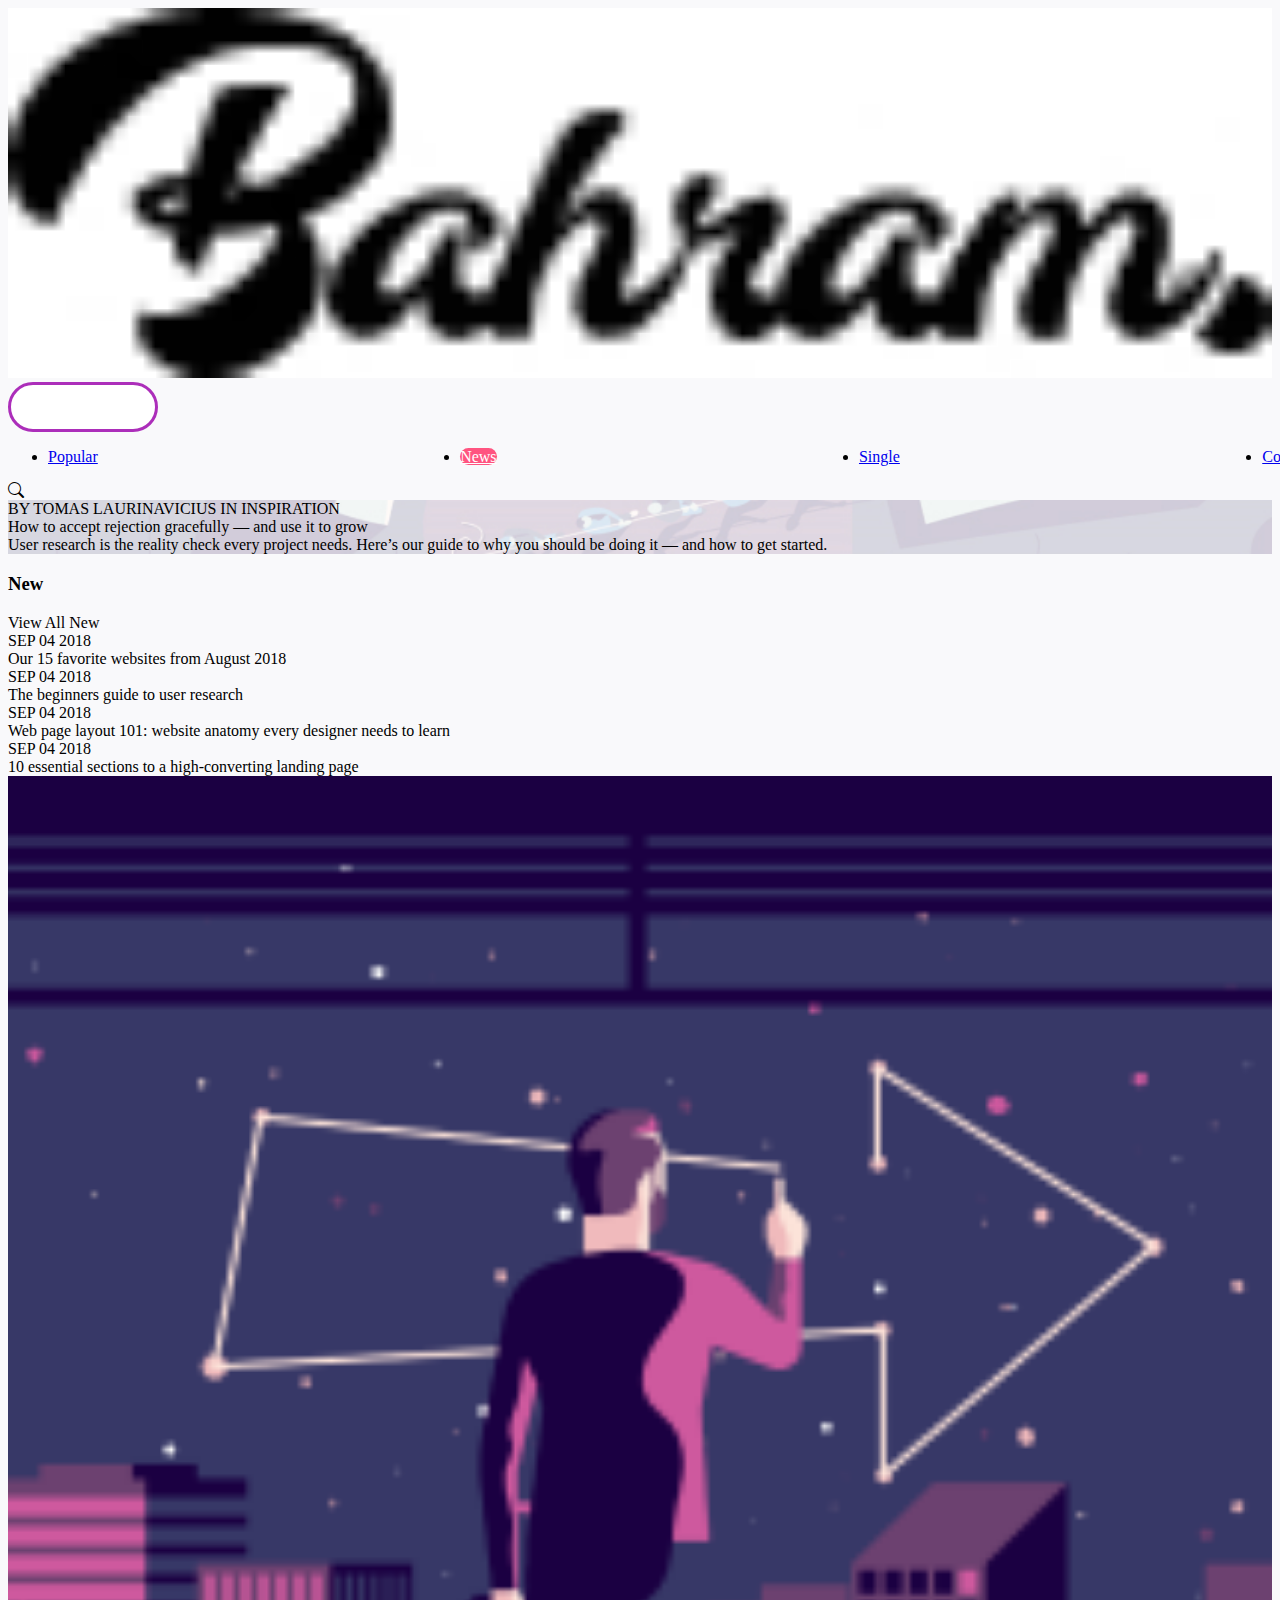
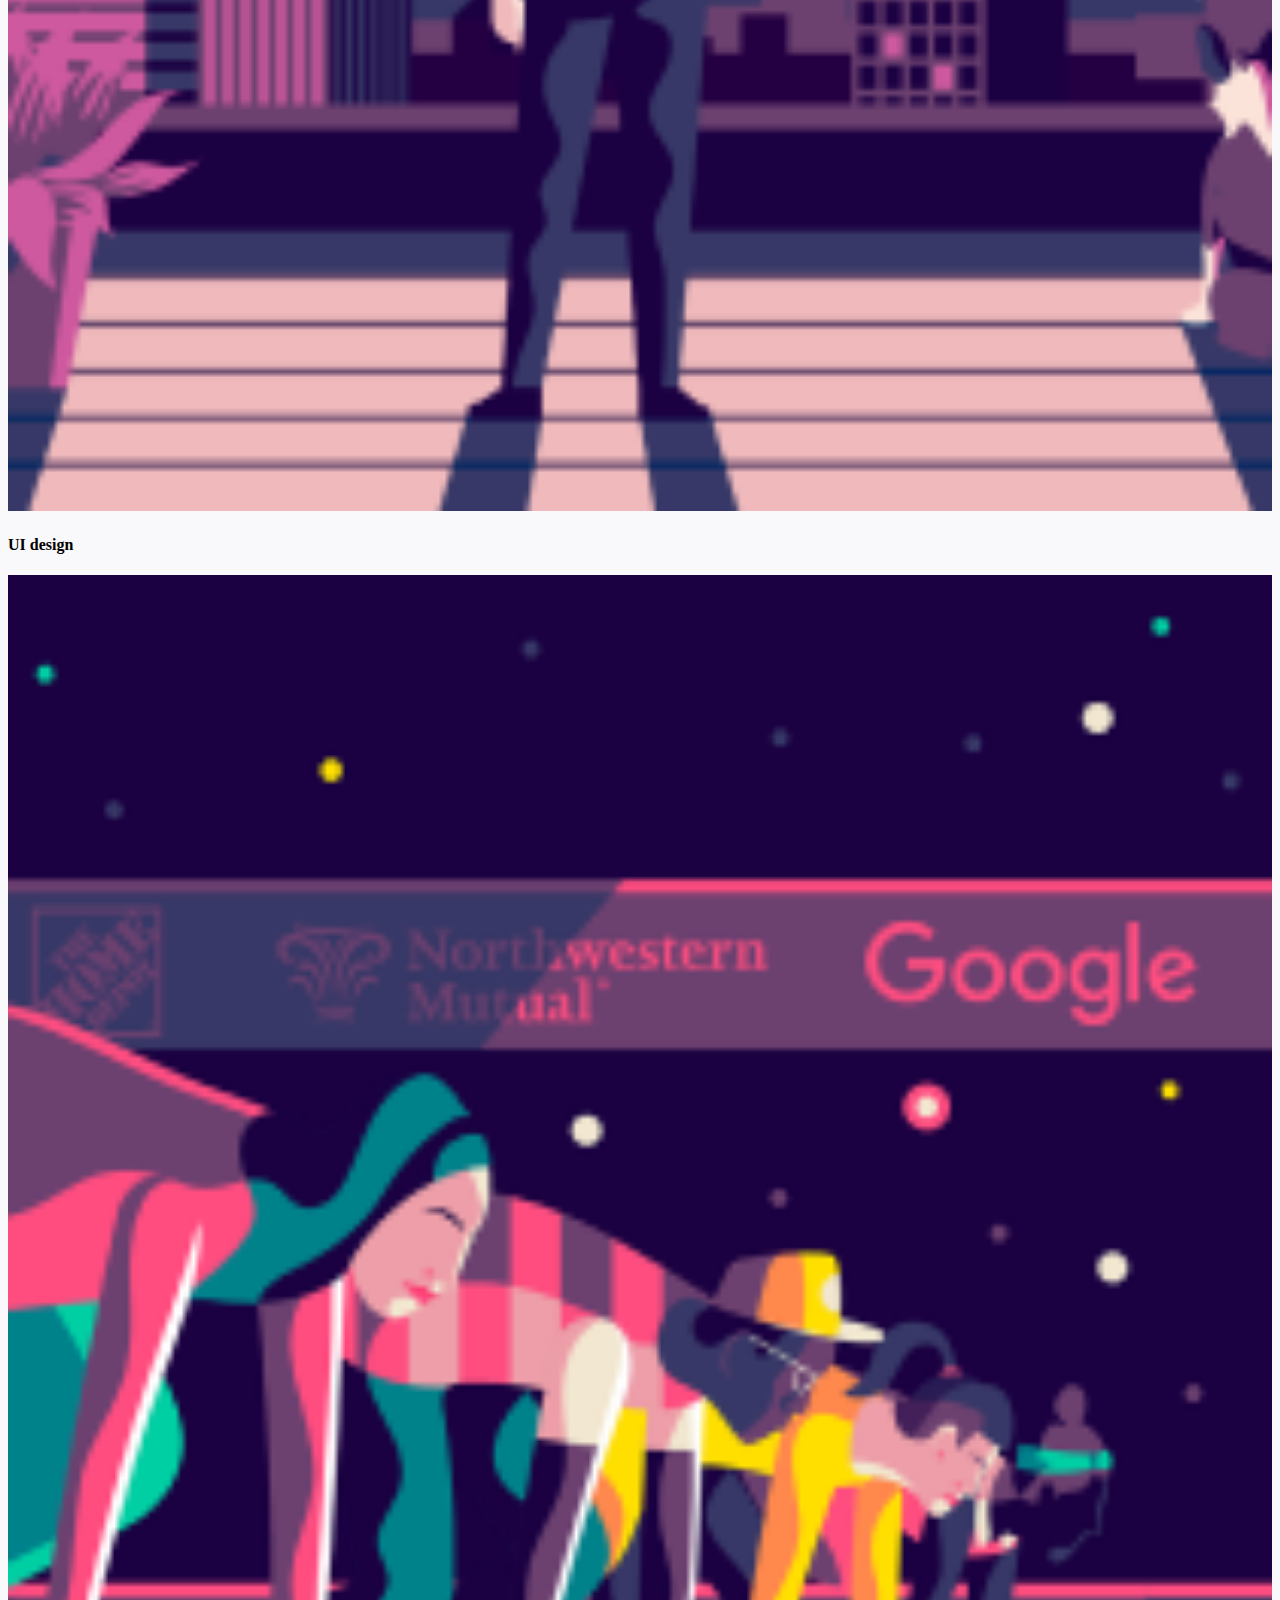
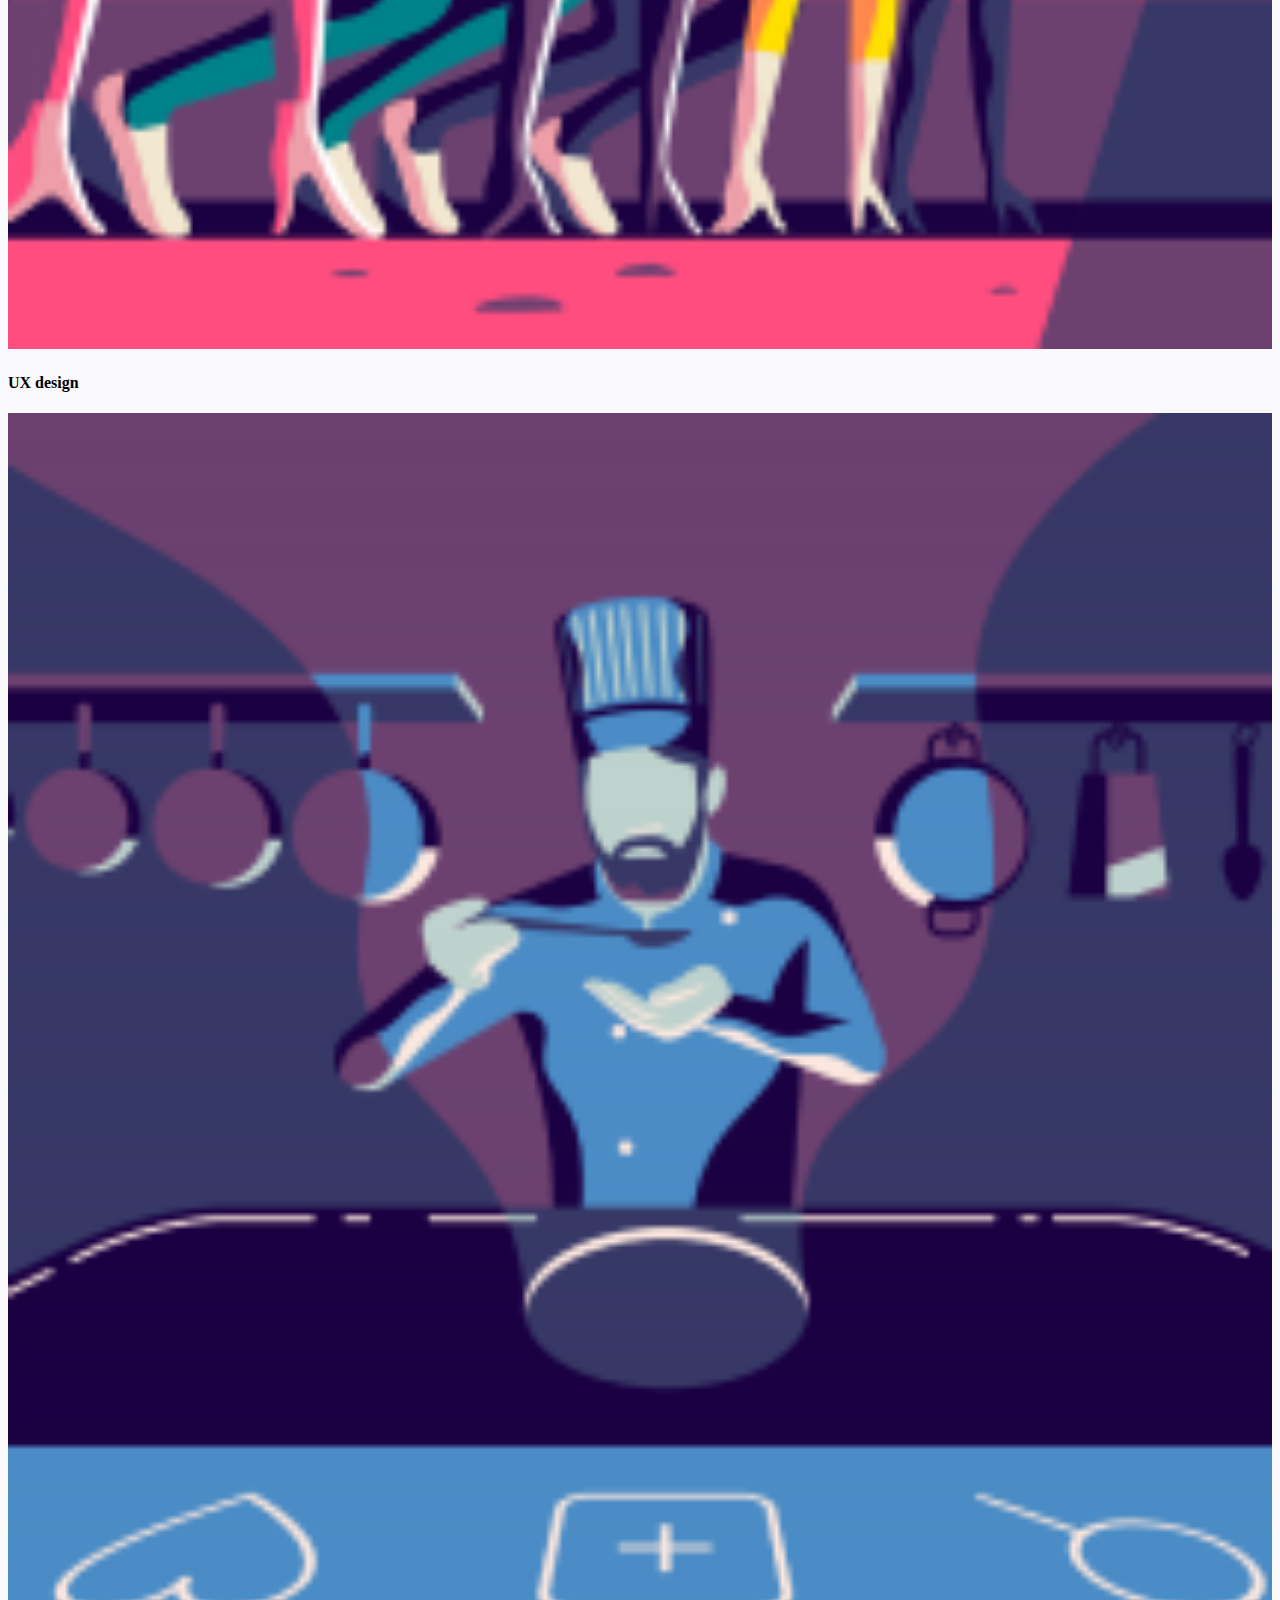
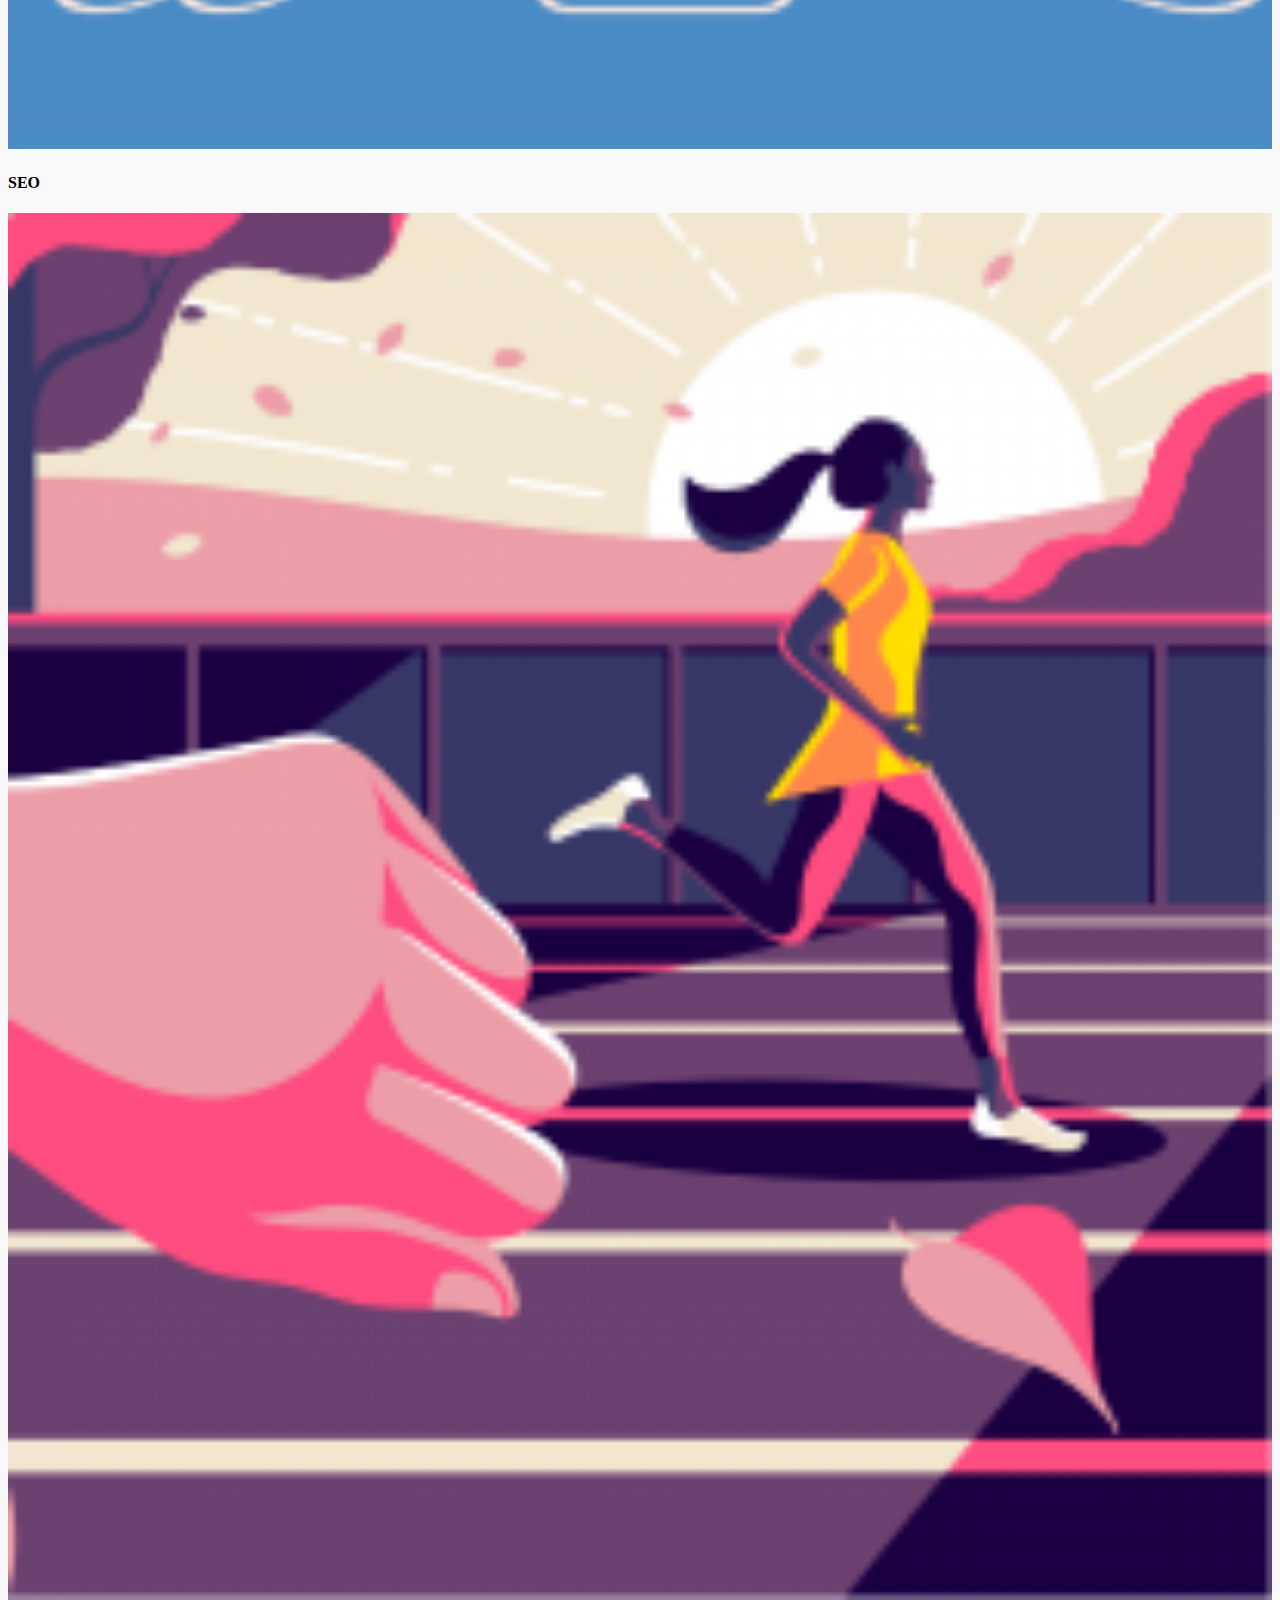
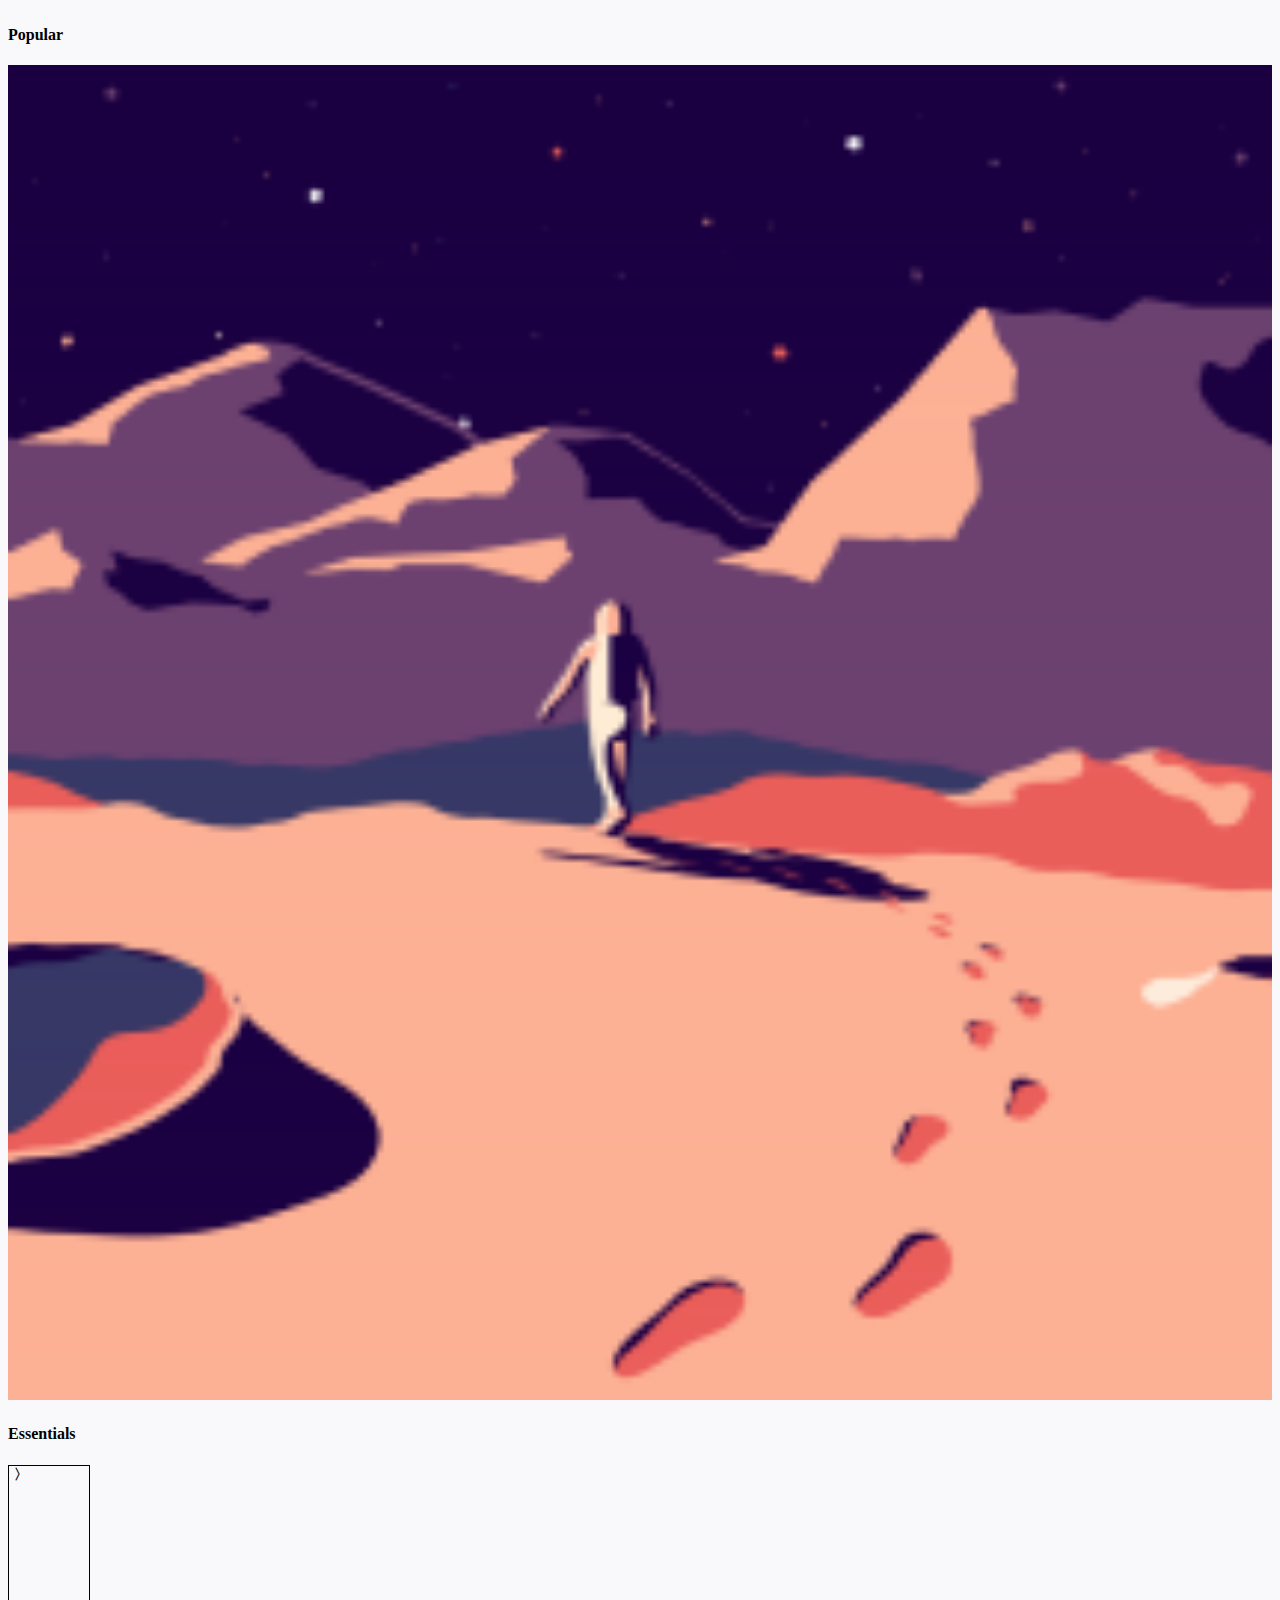
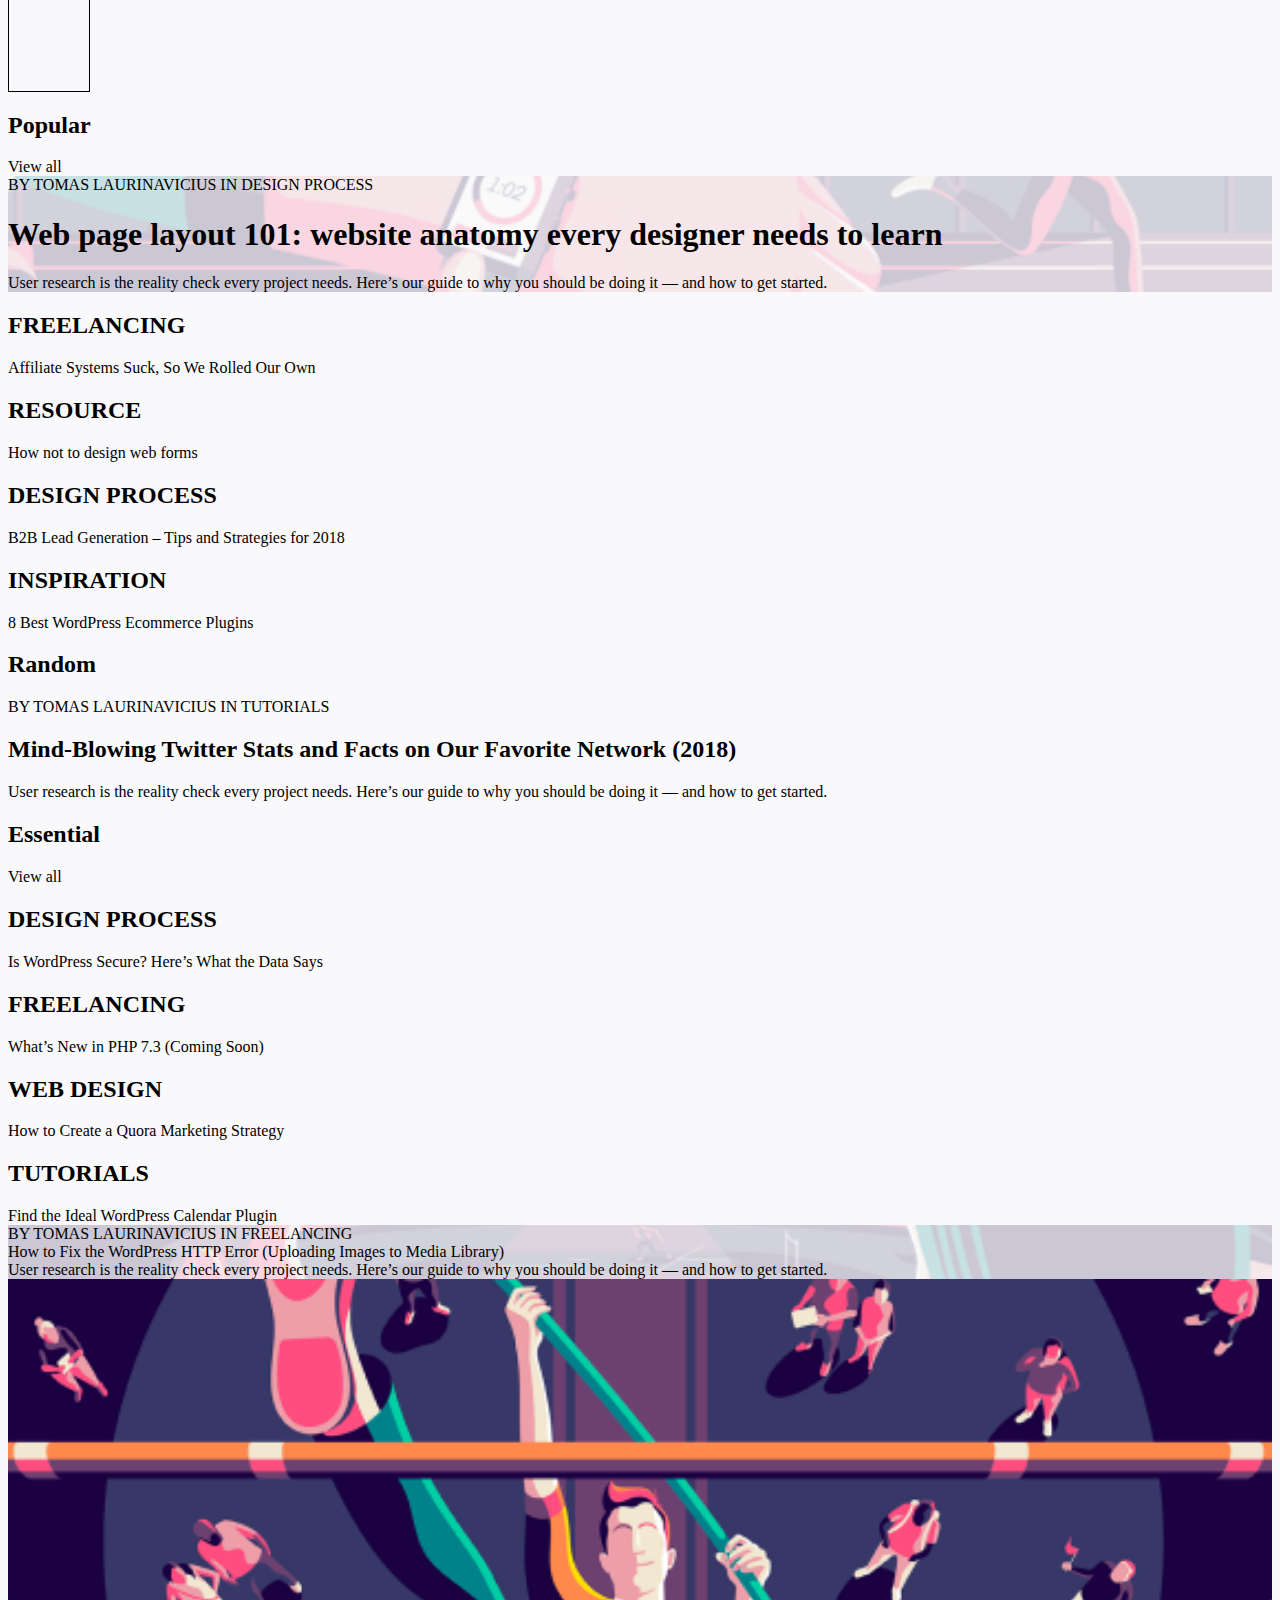
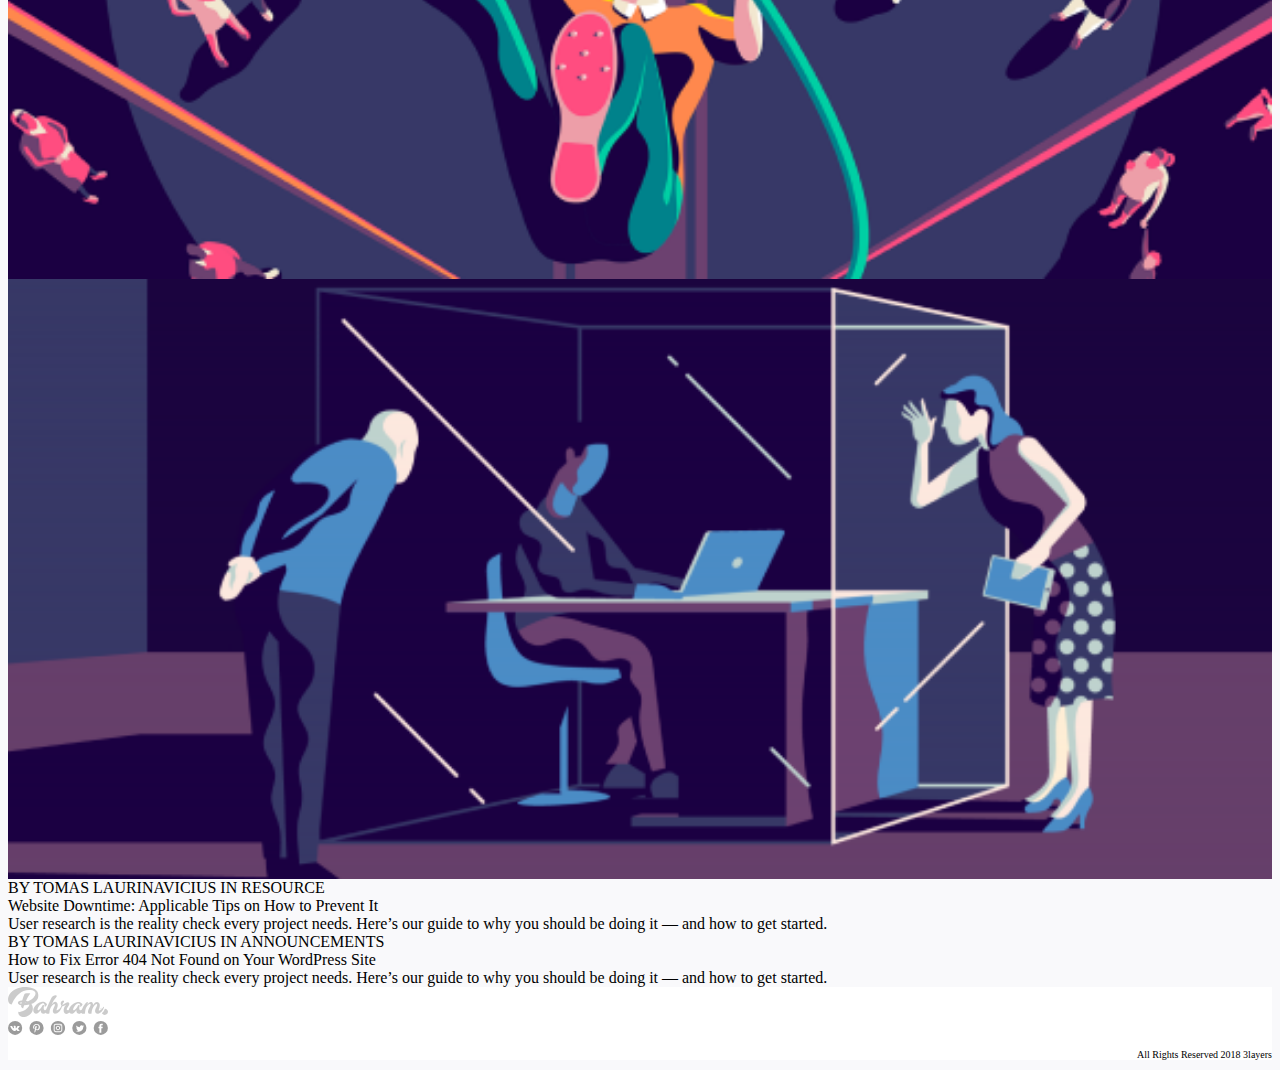
<file: index.html>
<!doctype html>
<html lang="en">

<head>
  <meta charset="utf-8">
  <meta name="viewport" content="width=device-width, initial-scale=1">
  <title>Bootstrap demo</title>

  <link href="https://cdn.jsdelivr.net/npm/bootstrap@5.2.3/dist/css/bootstrap.min.css" rel="stylesheet"
    integrity="sha384-rbsA2VBKQhggwzxH7pPCaAqO46MgnOM80zW1RWuH61DGLwZJEdK2Kadq2F9CUG65" crossorigin="anonymous">
  <script src="https://cdn.jsdelivr.net/npm/@popperjs/core@2.10.2/dist/umd/popper.min.js"></script>
  <link rel="stylesheet" href="https://cdn.jsdelivr.net/npm/bootstrap-icons@1.11.1/font/bootstrap-icons.css">
  <link rel="stylesheet" href="css/style.css">
</head>

<body>
  <section class="container-fluid">
    <div class="row m-4">
      <div class="col-sm-9">
        <nav class="navbar navbar-expand-lg navbar-light bg-light ">
          <a class="nav-link" href="">
            <img class="me--20" src="assets/imatges/Group 13.jpg" alt="">
          </a>
          <button class="navbar-toggler" type="button" data-toggle="collapse" data-target="#navbarSupportedContent"
            aria-controls="navbarSupportedContent" aria-expanded="false" aria-label="Toggle navigation">
            <span class="navbar-toggler-icon"></span>
          </button>
          <div class="collapse navbar-collapse" id="navbarSupportedContent">
            <ul class="navbar-nav mr-auto">
              <li class="nav-item active pe-5">
                <a class="nav-link ms-5" href="index.html">Popular</a>
              </li>
              <li class="nav-item pe-5">
                <a class="nav-link pink text-center" href="news.html">News</a>
              </li>
              <li class="nav-item pe-5">
                <a class="nav-link" href="single.html">Single</a>
              </li>
              <li class="nav-item pe-5">
                <a class="nav-link" href="contact.html">Contact</a>
              </li>
            </ul>
          </div>
        </nav>
      </div>
      <div class="col-sm-3 d-flex justify-content-center align-items-center">
        <i class="bi bi-search m-8"></i>
      </div>
    </div>


    <section class="row">
      <div class="col-sm-8 background-principal">
        <div>BY TOMAS LAURINAVICIUS IN INSPIRATION</div>
        <div>How to accept rejection gracefully — and use it to grow</div>
        <div>User research is the reality check every project needs. Here’s our guide to why you should be doing it —
          and
          how to get started.</div>
      </div>
      <div class="col-sm-4">
        <div class="row">
          <div class="col-sm-8">
            <h3>New</h3>
          </div>
          <div class="col-sm-4">View All New</div>
        </div>
        <div class="row">
          <div class="col-sm-12">
            <div class="m-3">SEP 04 2018</div>
            <div>Our 15 favorite websites from August 2018</div>
            <div>SEP 04 2018</div>
            <div>The beginners guide to user research</div>
            <div>SEP 04 2018</div>
            <div>Web page layout 101: website anatomy every designer needs to learn
            </div>
            <div>SEP 04 2018</div>
            <div>10 essential sections to a high-converting landing page</div>
          </div>
        </div>

    </section>


    <section class="row carrousell mt-5">
      <div class="col-sm-2">
        <div class="col-sm-12"> <img src="./assets/imatges/uidesing.png" alt=""></div>
        <div class="col-sm-12">
          <h4>UI design</h4>
        </div>
      </div>

      <div class="col-sm-2">
        <div class="col-sm-12"><img src="./assets/imatges/uxdesing.png" alt=""></div>
        <div class="col-sm-12">
          <h4>UX design</h4>
        </div>
      </div>
      <div class="col-sm-2">
        <div class="col-sm-12"><img src="./assets/imatges/seo.png" alt=""></div>
        <div class="col-sm-12">
          <h4>SEO</h4>
        </div>
      </div>
      <div class="col-sm-2">
        <div class="col-sm-12"><img src="./assets/imatges/popular.png" alt=""></div>
        <div class="col-sm-12">
          <h4>Popular</h4>
        </div>
      </div>
      <div class="col-sm-2">
        <div class="col-sm-12"><img src="./assets/imatges/essential.png" alt=""></div>
        <div class="col-sm-12">
          <h4>Essentials</h4>
        </div>
      </div>
      <div class="col-sm-2 box d-flex align-items-center justify-content-center border"><i
          class="bi bi-chevron-compact-right"></i></div>

    </section>

    <section class="row mt-5">
      <div class="row">
        <div class="col-sm-6">
          <h2>Popular</h2>
        </div>
        <div class="col-sm-6">View all</div>
      </div>
      <div class="row">
        <div class="col-sm-6 background2">
          <div>BY TOMAS LAURINAVICIUS IN DESIGN PROCESS</div>
          <div>
            <h1>Web page layout 101: website anatomy every designer needs to learn</h1>
          </div>
          <div>User research is the reality check every project needs. Here’s our guide to why you should be doing it —
            and how to get started.</div>
        </div>
        <div class="col-sm-6">
          <div class="row">
            <div class="col-sm-6">
              <div>
                <h2>FREELANCING</h2>
              </div>
              <div><span>Affiliate Systems Suck, So We Rolled Our Own</span></div>
            </div>

            <div class="col-sm-6">
              <div>
                <h2>RESOURCE</h2>
              </div>
              <div><span>How not to design web forms</span></div>
            </div>

            <div class="col-sm-6">
              <div>
                <h2>DESIGN PROCESS</h2>
              </div>
              <div><span>B2B Lead Generation – Tips and Strategies for 2018</span></div>
            </div>

            <div class="col-sm-6">
              <div>
                <h2>INSPIRATION</h2>
              </div>
              <div><span>8 Best WordPress Ecommerce Plugins</span></div>
            </div>
          </div>
        </div>
      </div>
    </section>

    <section class="row mt-5">
      <div class="col-sm-12">
        <h2>Random</h2>
      </div>
      <div class="col-sm-6">
        <div><span>BY TOMAS LAURINAVICIUS IN TUTORIALS</span></div>
        <div>
          <h2>Mind-Blowing Twitter Stats and Facts on Our Favorite Network (2018)</h2>
        </div>
        <div><span>User research is the reality check every project needs. Here’s our guide to why you should be doing
            it
            — and how to get started.</span></div>

      </div>
      <div class="col-sm-6">
        <div class="col-sm-12 background3"></div>
      </div>

      <section>
        <div class="row mt-5">
          <div class="col-sm-6">
            <h2>Essential</h2>
          </div>
          <div class="col-sm-6">View all</div>
        </div>
        <div class="row">

          <div class="col-sm-6">
            <div class="row">
              <div class="col-sm-6">
                <h2>DESIGN PROCESS</h2>
                <span>Is WordPress Secure? Here’s What the Data Says</span>
              </div>

              <div class="col-sm-6">
                <h2>FREELANCING</h2>
                <span>What’s New in PHP 7.3 (Coming Soon)</span>
              </div>

              <div class="col-sm-6">
                <h2>WEB DESIGN</h2>
                <span>How to Create a Quora Marketing Strategy</span>
              </div>

              <div class="col-sm-6">
                <h2>TUTORIALS</h2>
                <span>Find the Ideal WordPress Calendar Plugin</span>
              </div>
            </div>

          </div>
          <div class="col-sm-6 background4">
            <div>BY TOMAS LAURINAVICIUS IN FREELANCING</div>
            <div>How to Fix the WordPress HTTP Error (Uploading Images to Media Library)</div>
            <div>User research is the reality check every project needs. Here’s our guide to why you should be doing it
              —
              and how to get started.</div>
          </div>
        </div>
        <section>
          <div class="row col-sm-12 mt-5">
            <div class="col-sm-6 background5"></div>
            <div class="col-sm-6 background6"></div>
          </div>
          <div class="row col-sm-12">
            <div class="col-sm-6">
              <div>BY TOMAS LAURINAVICIUS IN RESOURCE</div>
              <div>Website Downtime: Applicable Tips on How to Prevent It</div>
              <div>User research is the reality check every project needs. Here’s our guide to why you should be doing
                it
                — and how to get started.</div>
            </div>
            <div class="col-sm-6">
              <div>BY TOMAS LAURINAVICIUS IN ANNOUNCEMENTS</div>
              <div>How to Fix Error 404 Not Found on Your WordPress Site</div>
              <div>User research is the reality check every project needs. Here’s our guide to why you should be doing
                it
                — and how to get started.</div>
            </div>
          </div>
        </section>
      </section>
    </section>

    <footer class="row mt-5 pageFooter">
      <div class="col-sm-4">
        <img class="footer_img" src="./assets/imatges/Group 13.svg" alt="">
      </div>
      <div class="col-sm-4 d-flex justify-content-center align-items-center">
        <img class="footer_img" src="./assets/imatges/Social Media.svg" alt="">
      </div>
      <div class="col-sm-4">
        <p class="footer">All Rights Reserved 2018 3layers</p>
      </div>
    </footer>

  </section>


  <script src="https://cdn.jsdelivr.net/npm/bootstrap@5.2.3/dist/js/bootstrap.bundle.min.js"
    integrity="sha384-kenU1KFdBIe4zVF0s0G1M5b4hcpxyD9F7jL+jjXkk+Q2h455rYXK/7HAuoJl+0I4"
    crossorigin="anonymous"></script>

</body>

</html>
</file>
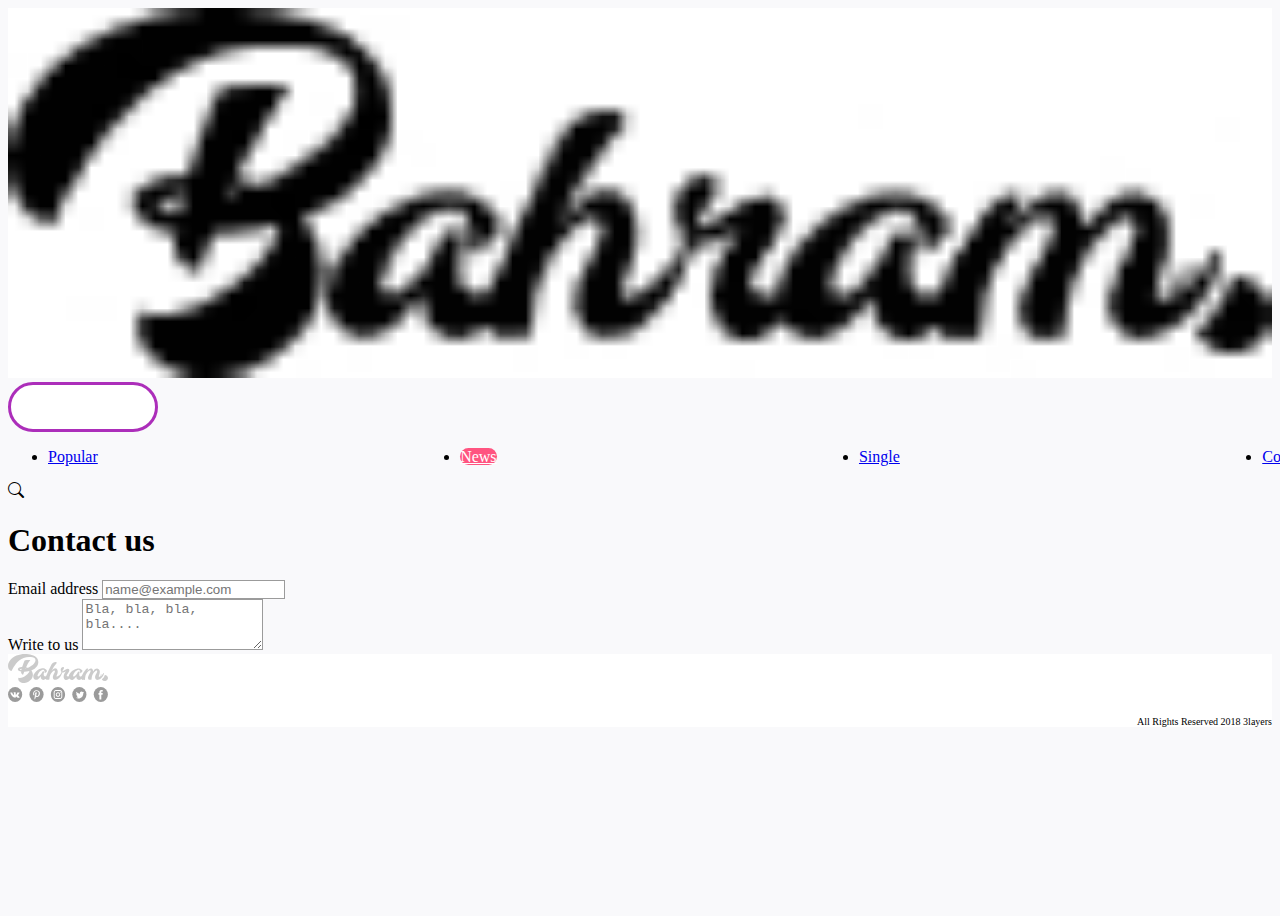
<file: contact.html>
<!doctype html>
<html lang="en">

<head>
  <meta charset="utf-8">
  <meta name="viewport" content="width=device-width, initial-scale=1">
  <title>Bootstrap demo</title>

  <link href="https://cdn.jsdelivr.net/npm/bootstrap@5.2.3/dist/css/bootstrap.min.css" rel="stylesheet"
    integrity="sha384-rbsA2VBKQhggwzxH7pPCaAqO46MgnOM80zW1RWuH61DGLwZJEdK2Kadq2F9CUG65" crossorigin="anonymous">
  <script src="https://cdn.jsdelivr.net/npm/@popperjs/core@2.10.2/dist/umd/popper.min.js"></script>
  <link rel="stylesheet" href="https://cdn.jsdelivr.net/npm/bootstrap-icons@1.11.1/font/bootstrap-icons.css">
  <link rel="stylesheet" href="css/style.css">
</head>

<body>
  <section class="container-fluid">
    <div class="row m-4">
      <div class="col-sm-9">
        <nav class="navbar navbar-expand-lg navbar-light bg-light ">
          <a  class="nav-link" href="">
            <img class="me--20" src="assets/imatges/Group 13.jpg" alt="">
          </a>
          <button class="navbar-toggler" type="button" data-toggle="collapse" data-target="#navbarSupportedContent"
            aria-controls="navbarSupportedContent" aria-expanded="false" aria-label="Toggle navigation">
            <span class="navbar-toggler-icon"></span>
          </button>
          <div class="collapse navbar-collapse" id="navbarSupportedContent">
            <ul class="navbar-nav mr-auto">
              <li class="nav-item active pe-5">
                <a class="nav-link ms-5" href="index.html">Popular</a>
              </li>
              <li class="nav-item pe-5">
                <a class="nav-link pink text-center" href="news.html">News</a>
              </li>
              <li class="nav-item pe-5">
                <a class="nav-link" href="single.html">Single</a>
              </li>
              <li class="nav-item pe-5">
                <a class="nav-link" href="contact.html">Contact</a>
              </li>
            </ul>
          </div>
        </nav>
      </div>
      <div class="col-sm-3 d-flex justify-content-center align-items-center">
        <i class="bi bi-search m-8"></i>
      </div>
    </div>
</section>
<section class="row mt-5">
    <div class="col-sm-4"></div>
    <div class="col-sm-8 mt-5">
        <h1>Contact us</h1>
    </div>
    <div class="col-sm-4"></div>
    <div class="col-sm-6 mt-5">
      <div class="mb-3">
        <label for="exampleFormControlInput1" class="form-label">Email address</label>
        <input type="email" class="form-control" id="exampleFormControlInput1" placeholder="name@example.com">
      </div>
      <div class="mb-3">
        <label for="exampleFormControlTextarea1" class="form-label">Write to us</label>
        <textarea class="form-control" id="exampleFormControlTextarea1" placeholder="Bla, bla, bla, bla...." rows="3"></textarea>
      </div>
    </div>

</section>





<footer class="row mt-5 pageFooter">
    <div class="col-sm-4">
      <img class="footer_img" src="./assets/imatges/Group 13.svg" alt="">
    </div>
    <div class="col-sm-4 d-flex justify-content-center align-items-center">
      <img class="footer_img" src="./assets/imatges/Social Media.svg" alt="">
    </div>
    <div class="col-sm-4">
      <p class="footer">All Rights Reserved 2018 3layers</p>
    </div>
  </footer>

<script src="https://cdn.jsdelivr.net/npm/bootstrap@5.2.3/dist/js/bootstrap.bundle.min.js"
integrity="sha384-kenU1KFdBIe4zVF0s0G1M5b4hcpxyD9F7jL+jjXkk+Q2h455rYXK/7HAuoJl+0I4"
crossorigin="anonymous"></script>

</body>
</html>
</file>
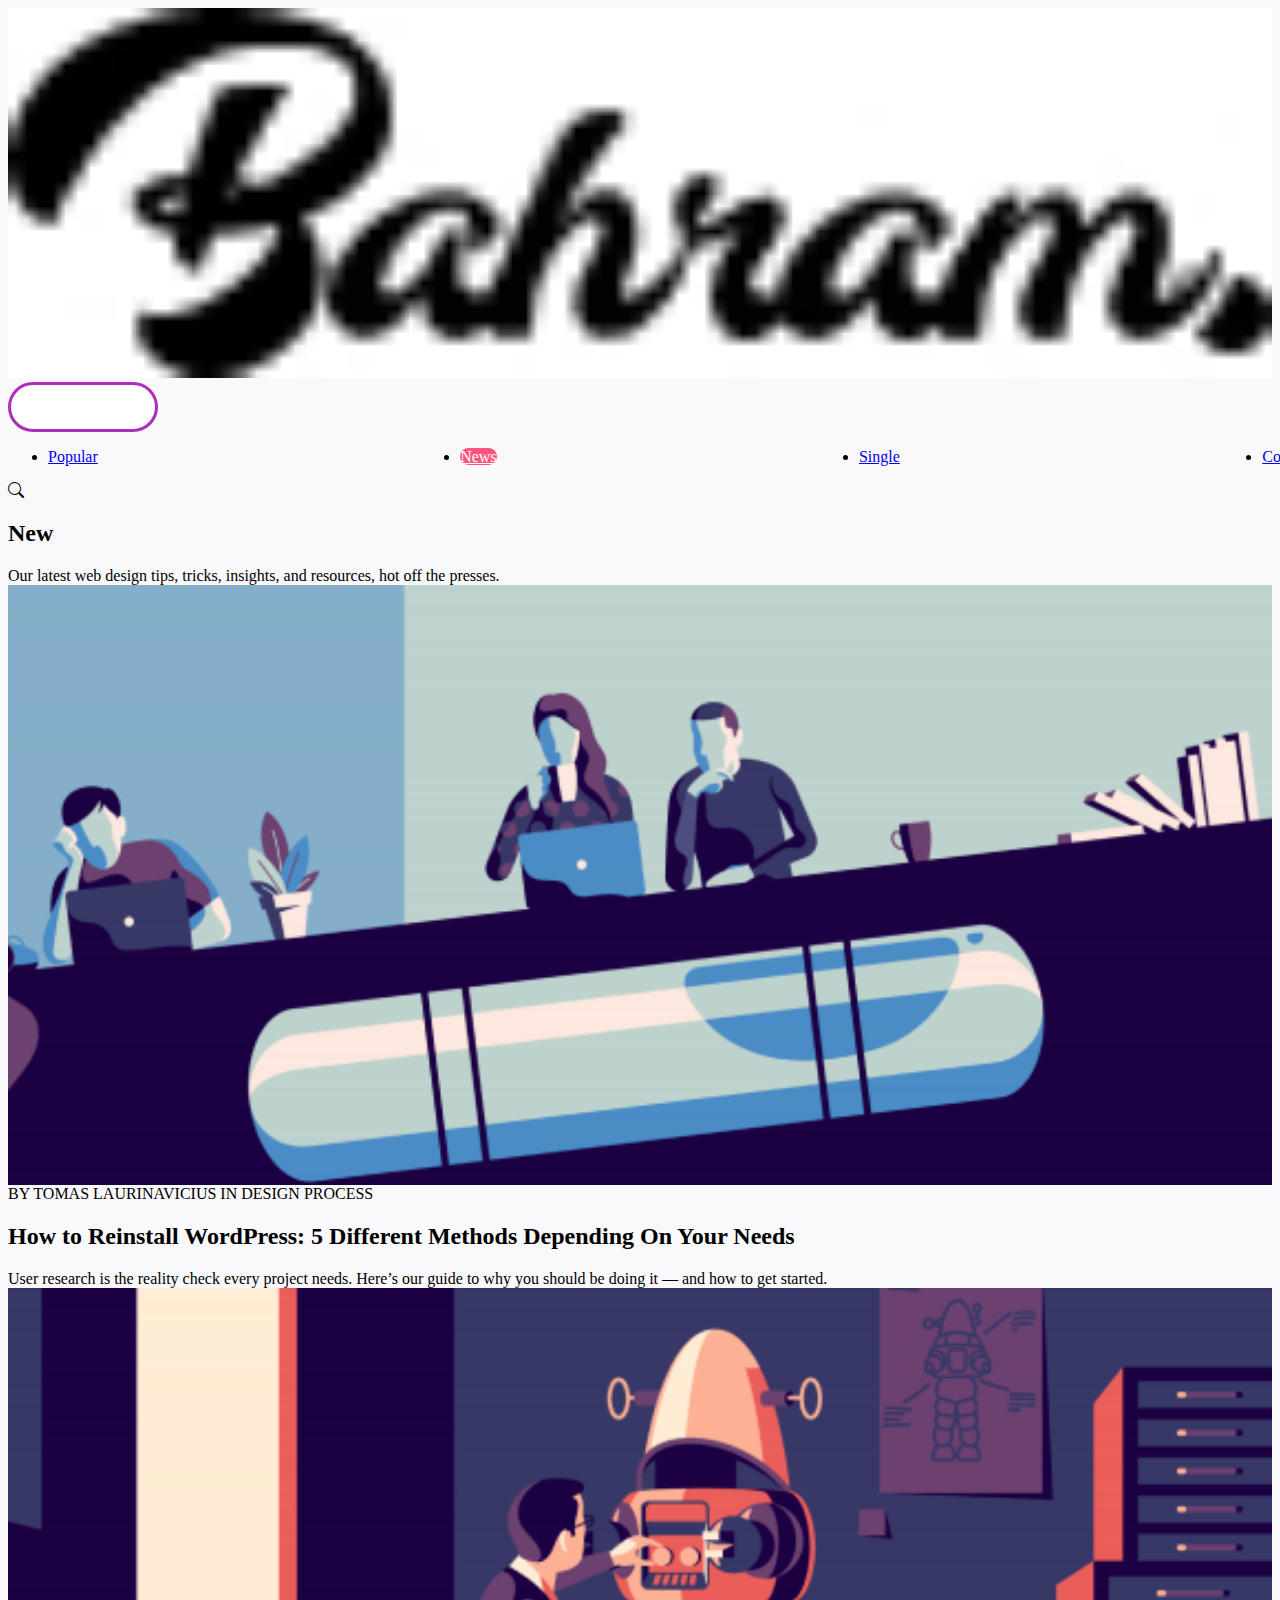
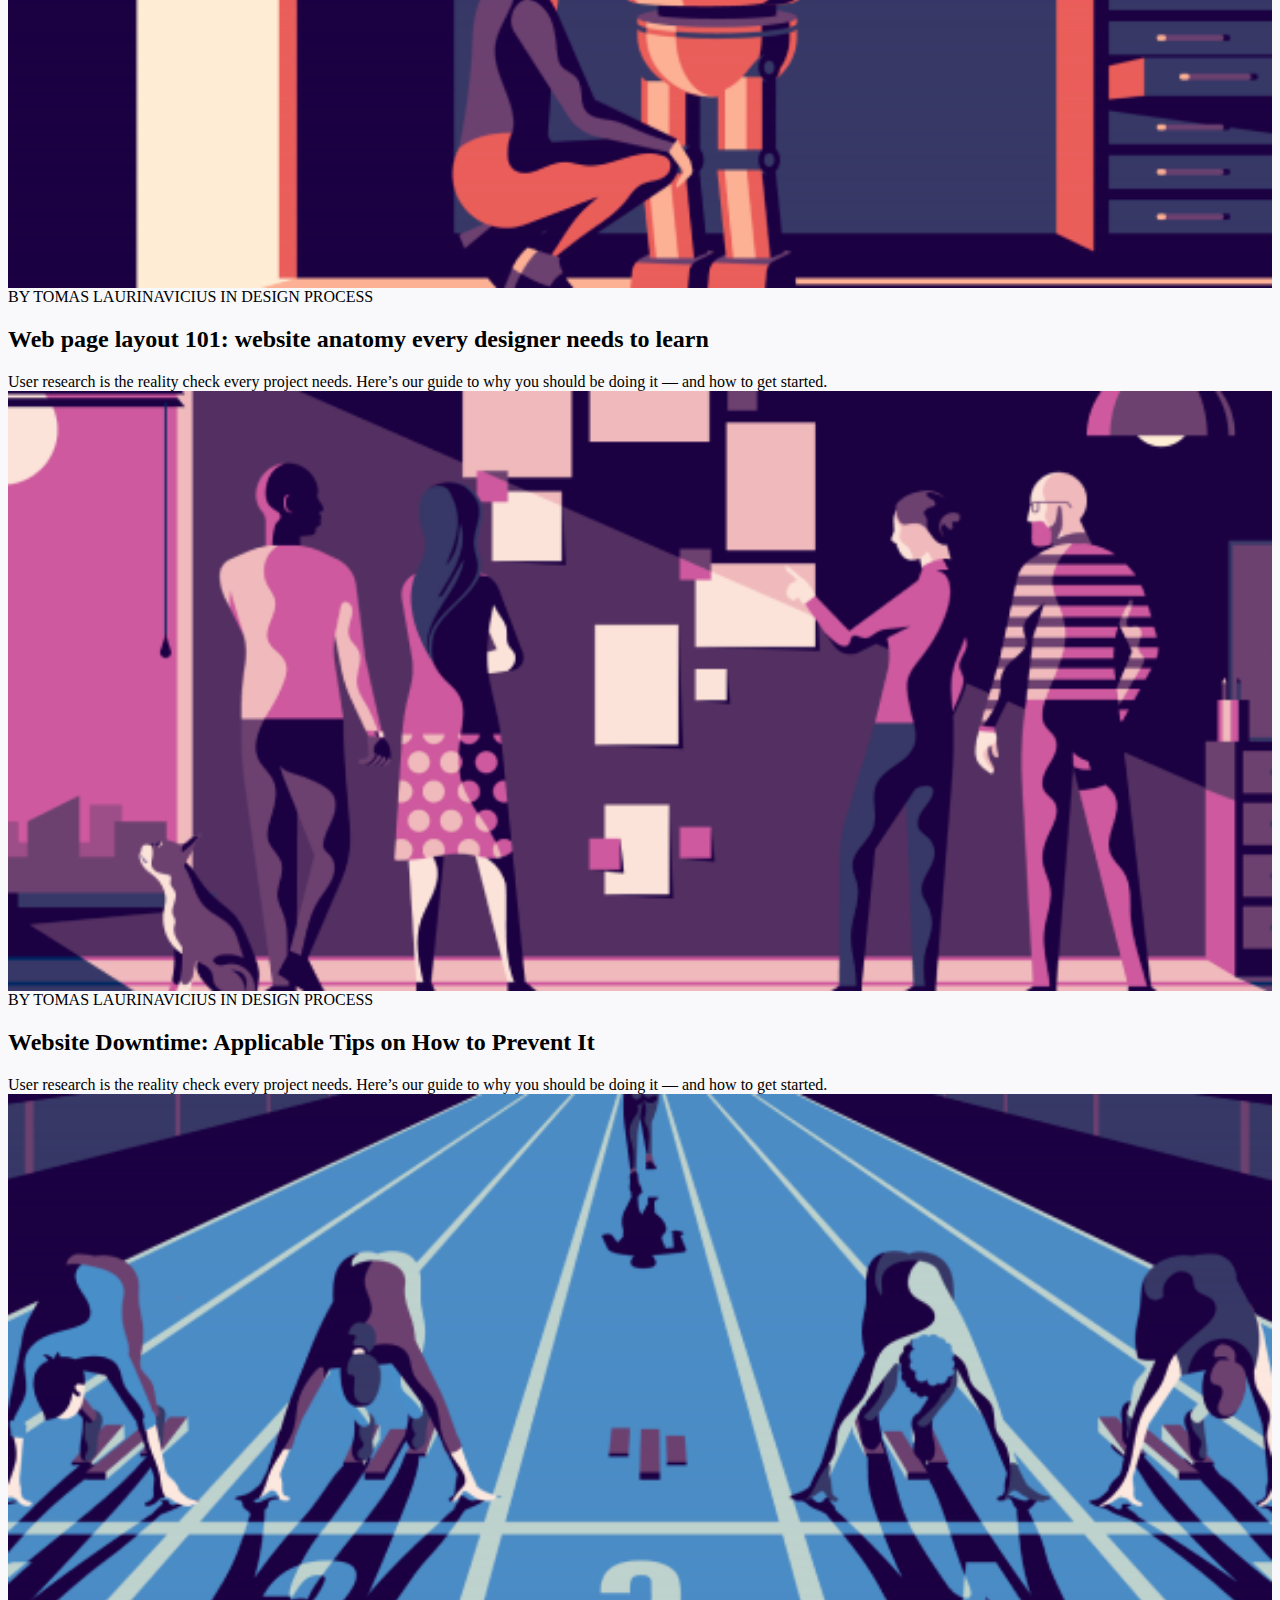
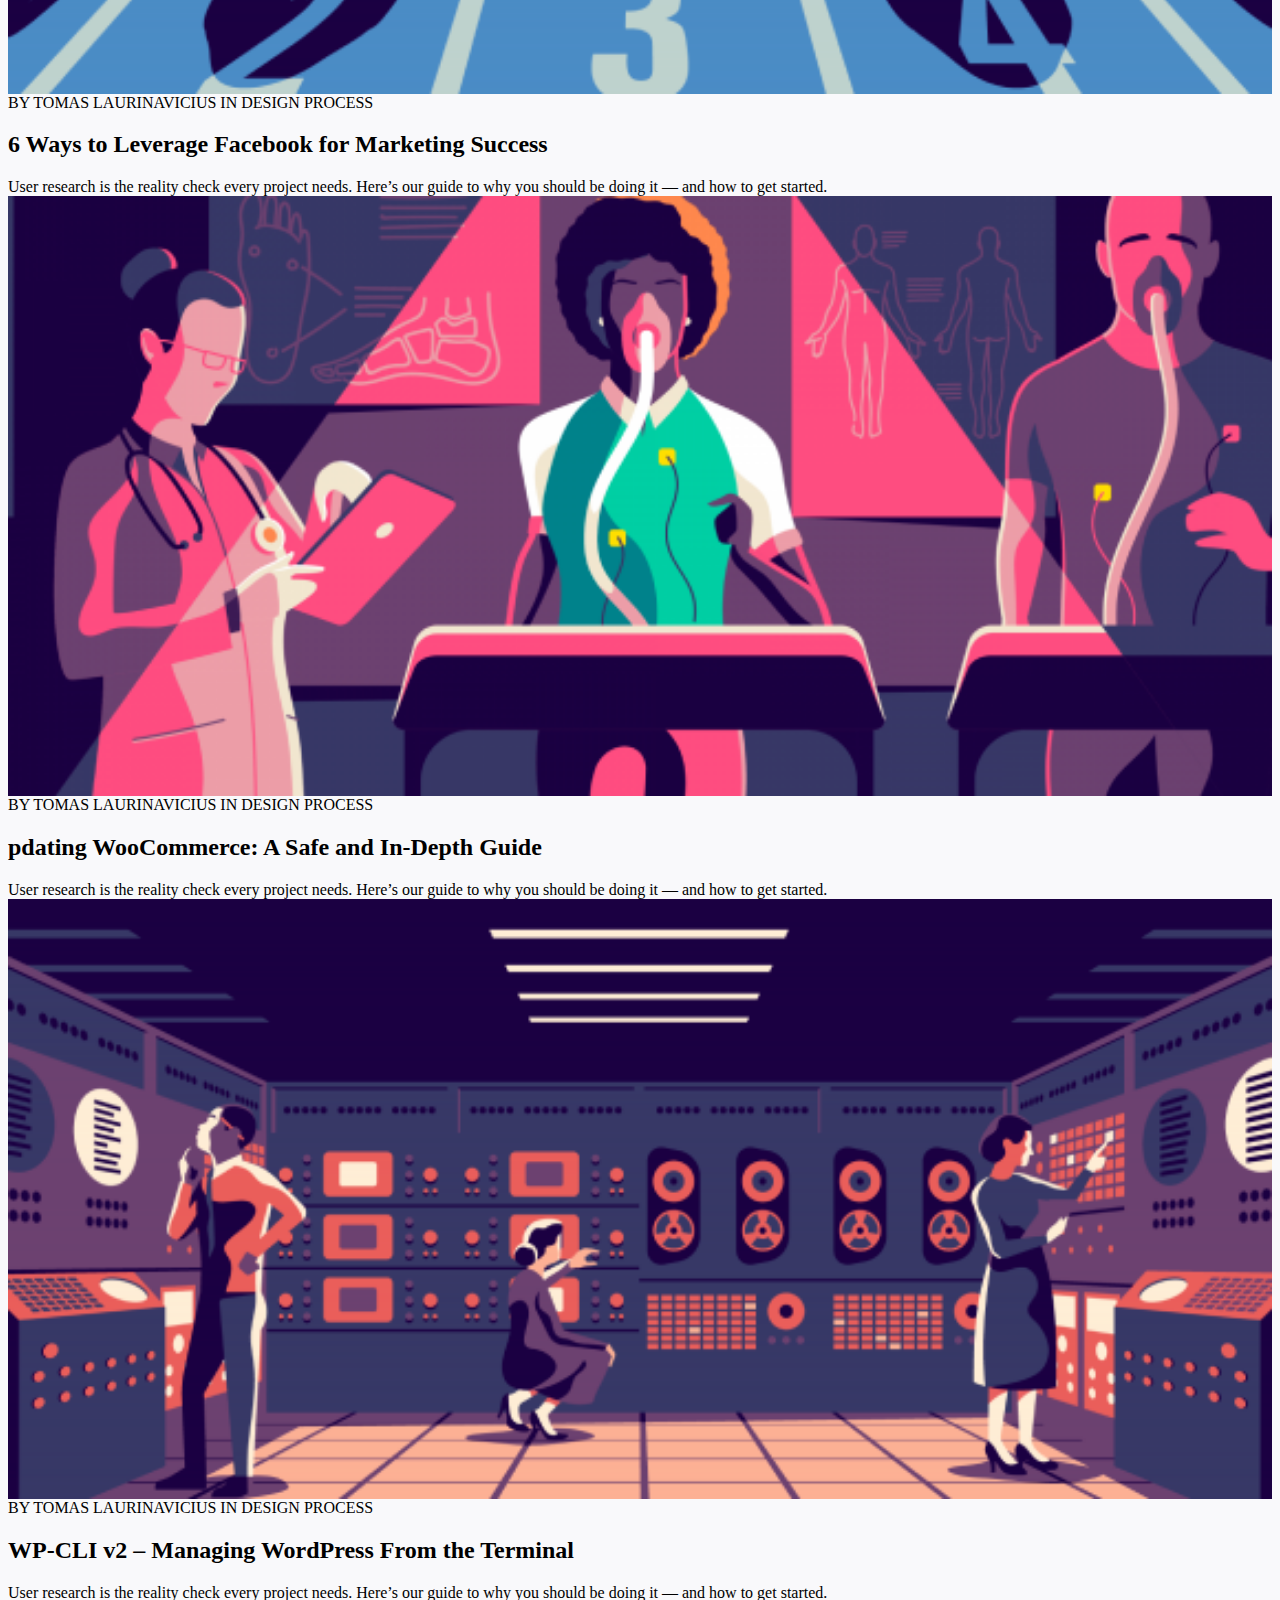
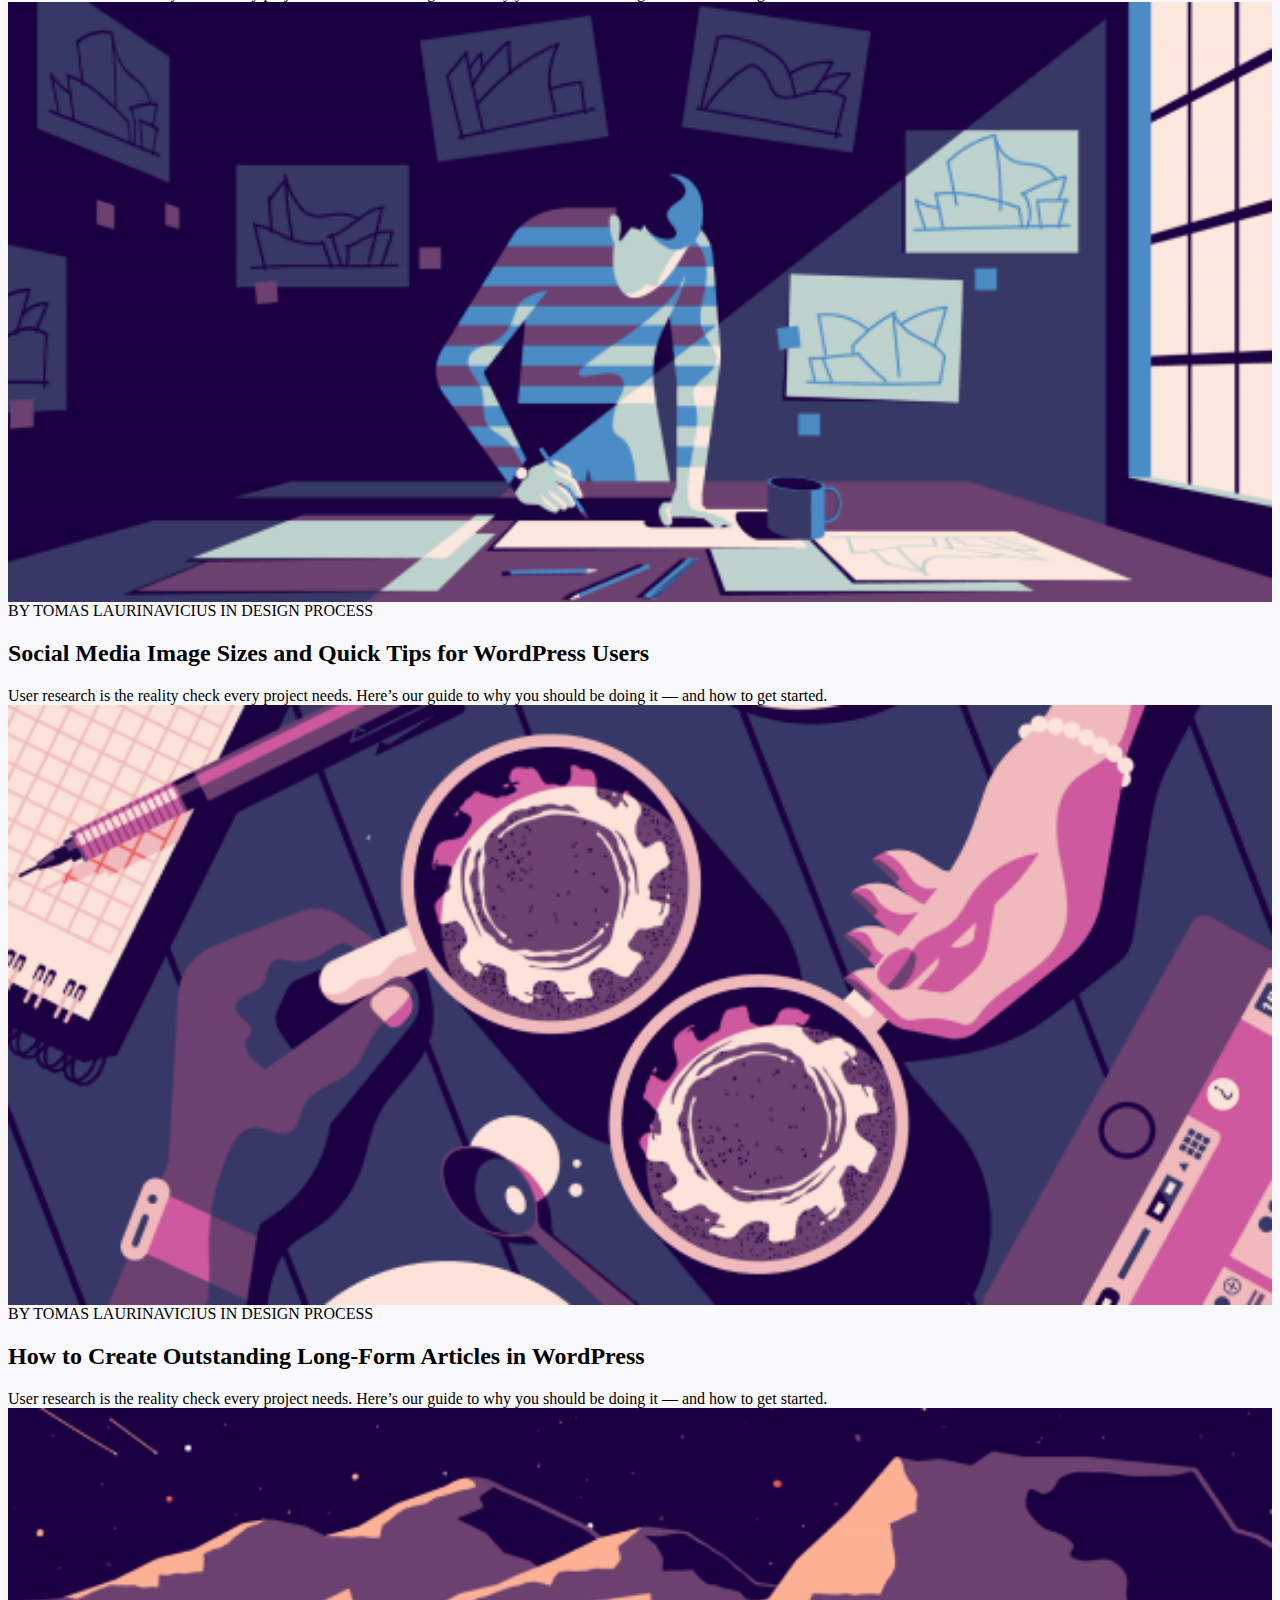
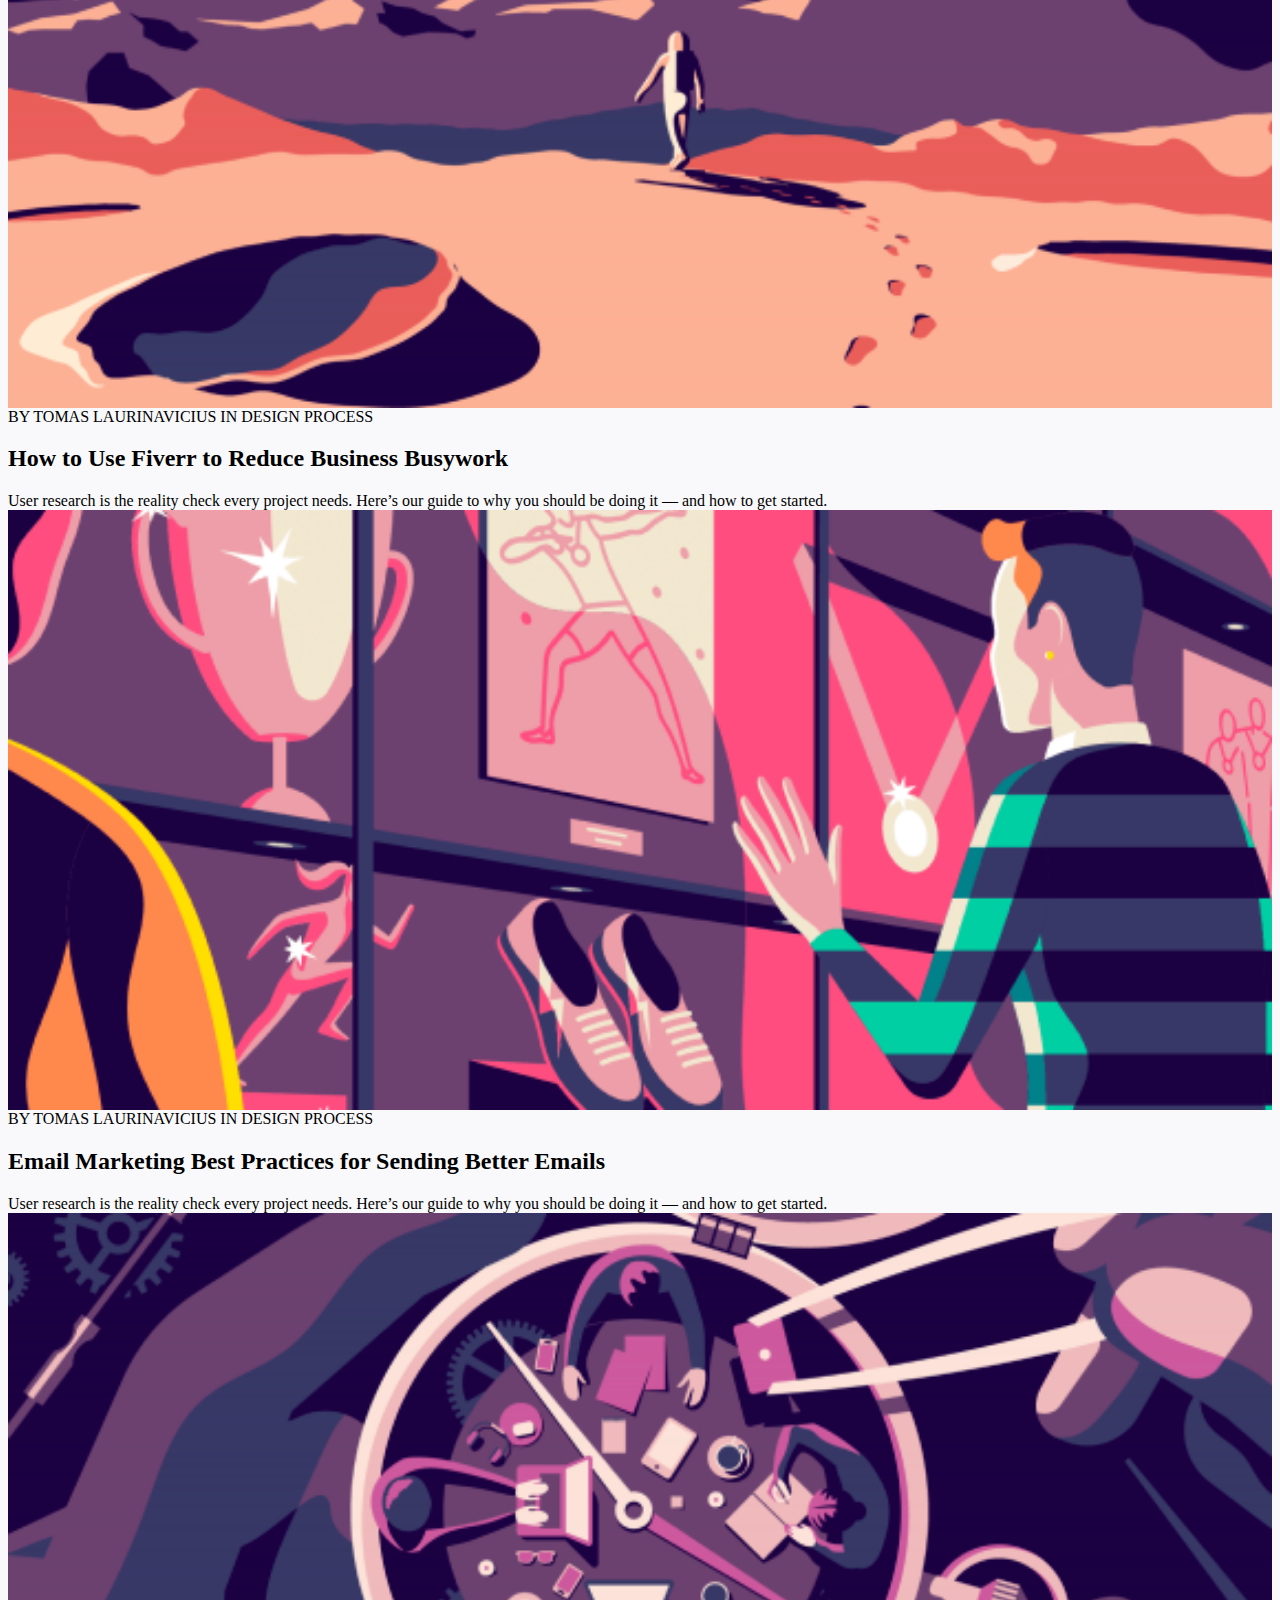
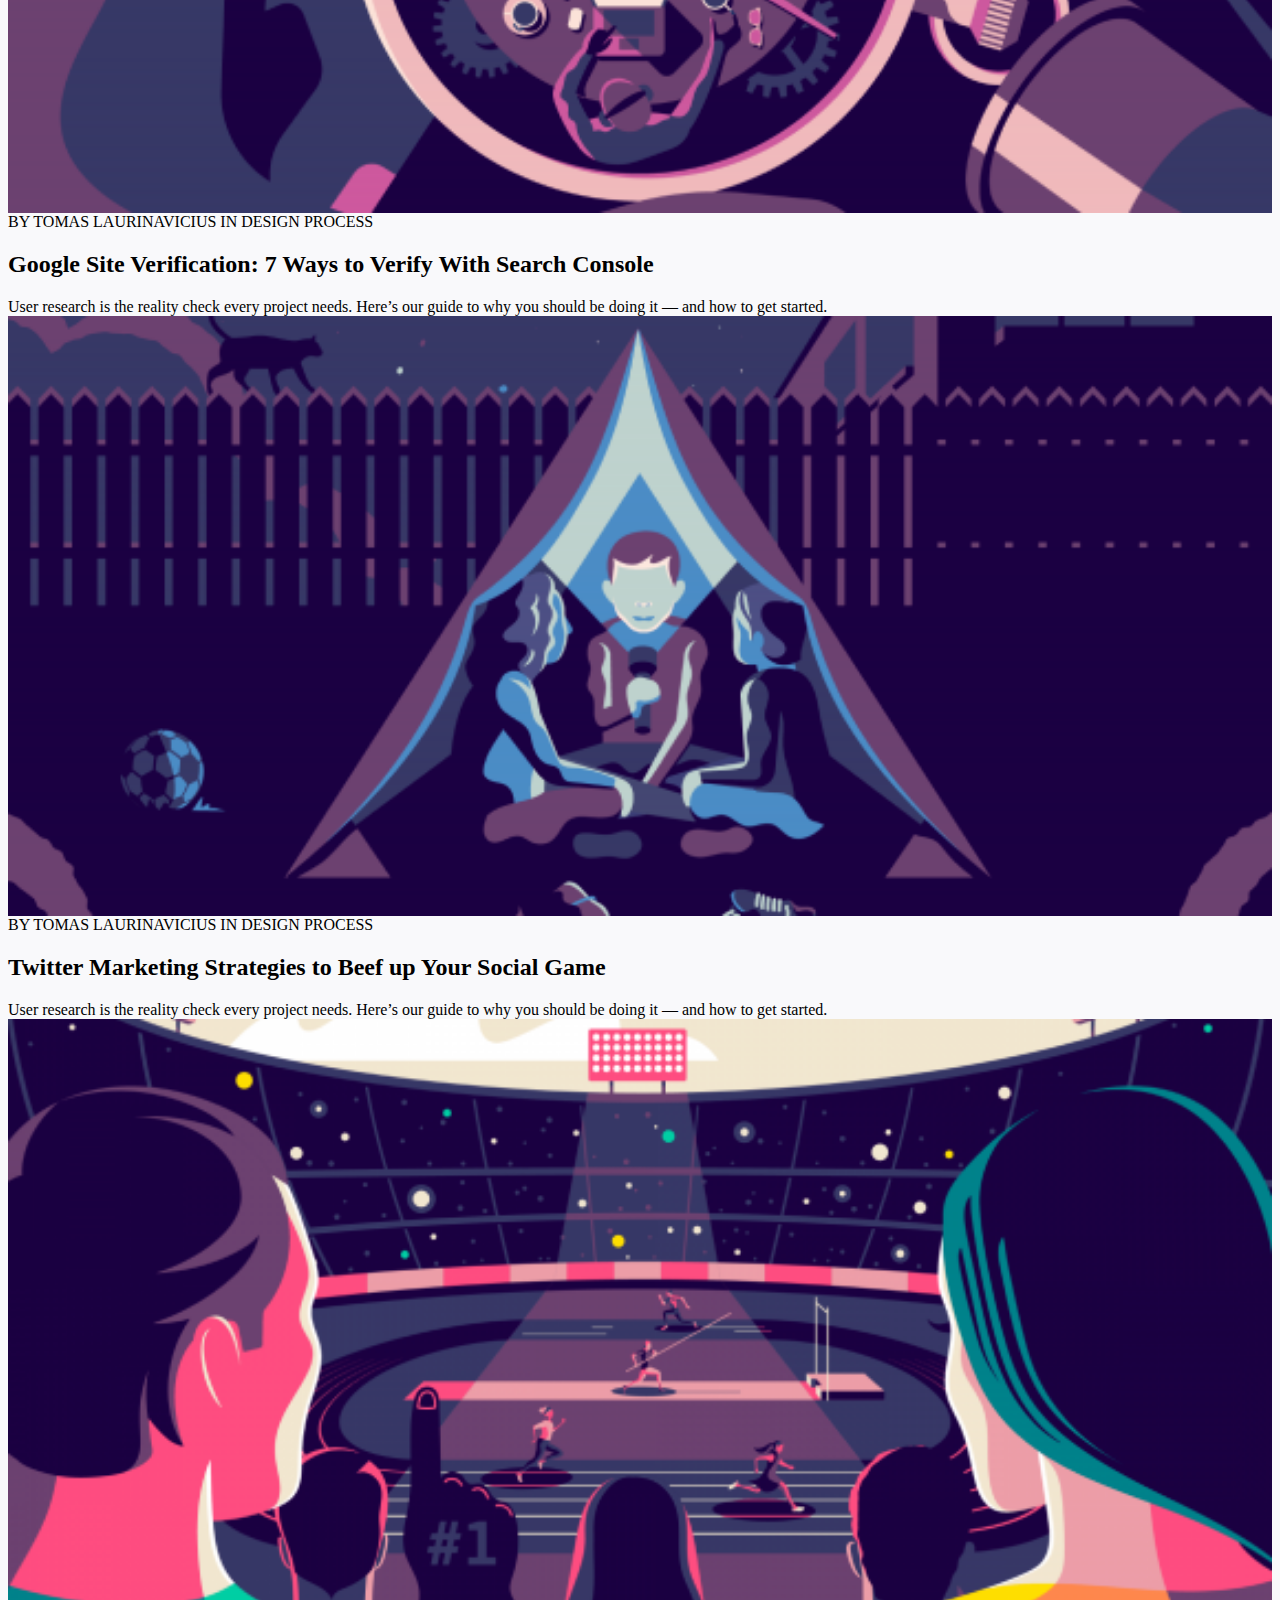
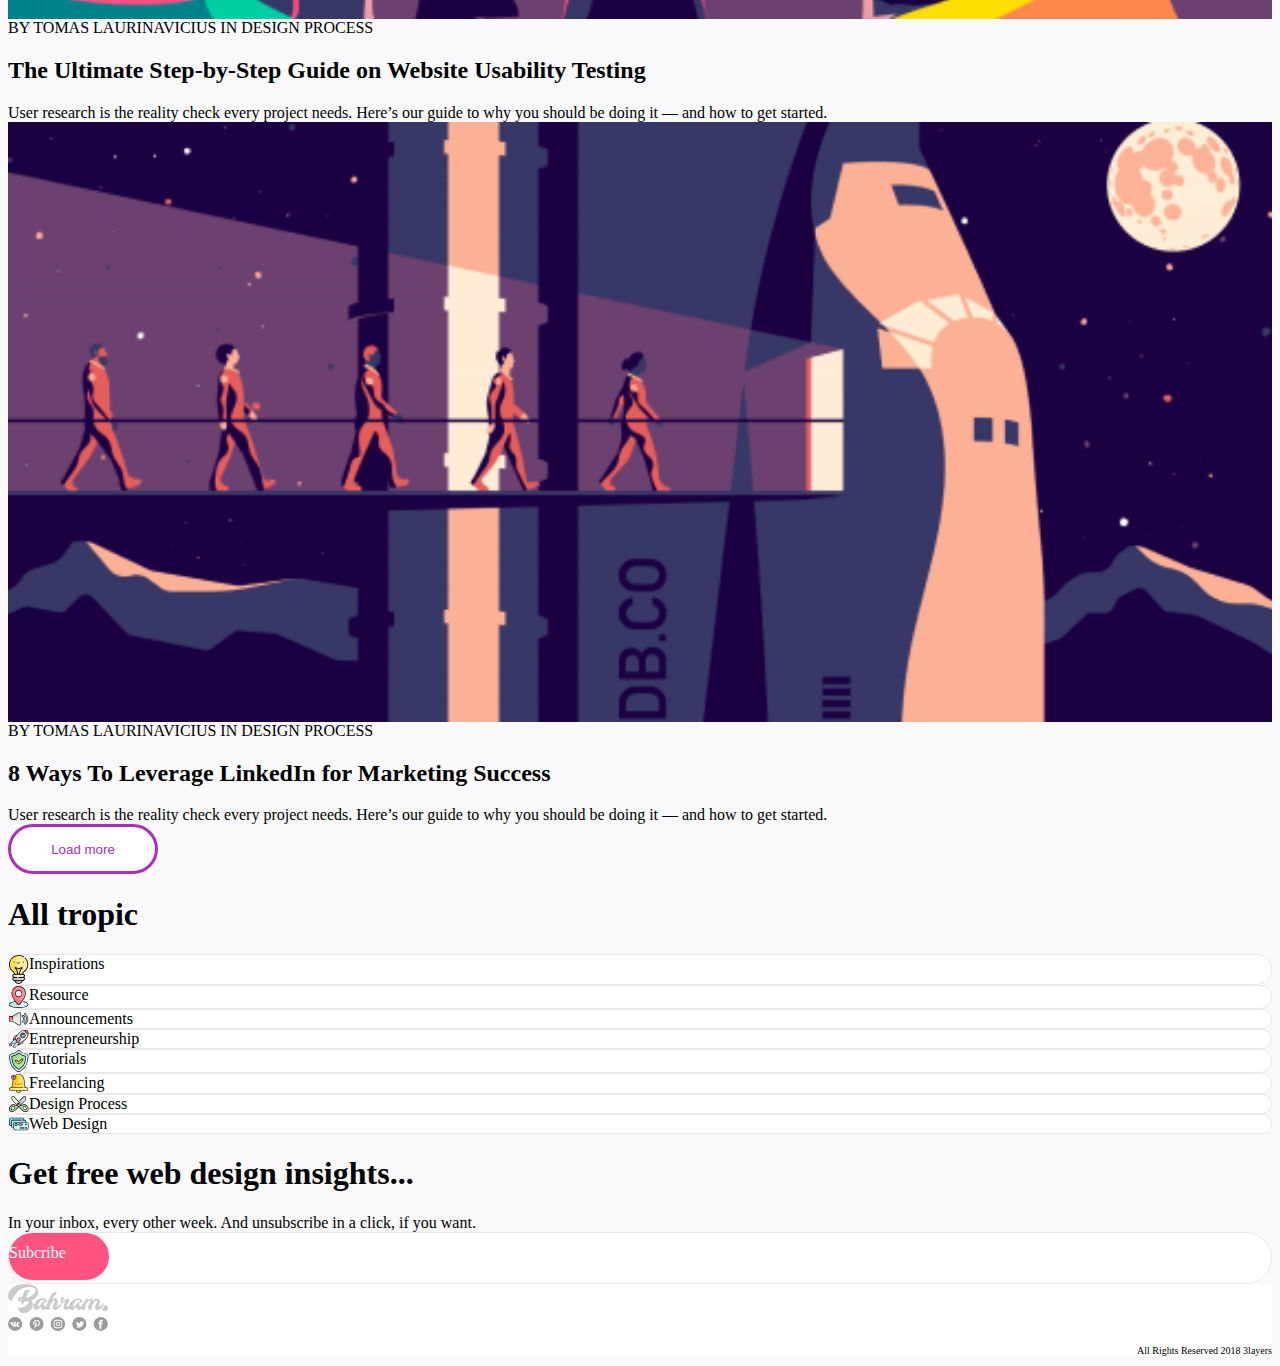
<file: news.html>
<!doctype html>
<html lang="en">

<head>
    <meta charset="utf-8">
    <meta name="viewport" content="width=device-width, initial-scale=1">
    <title>News</title>

    <link href="https://cdn.jsdelivr.net/npm/bootstrap@5.2.3/dist/css/bootstrap.min.css" rel="stylesheet"
        integrity="sha384-rbsA2VBKQhggwzxH7pPCaAqO46MgnOM80zW1RWuH61DGLwZJEdK2Kadq2F9CUG65" crossorigin="anonymous">
    <script src="https://cdn.jsdelivr.net/npm/@popperjs/core@2.10.2/dist/umd/popper.min.js"></script>
    <link rel="stylesheet" href="https://cdn.jsdelivr.net/npm/bootstrap-icons@1.11.1/font/bootstrap-icons.css">
    <link rel="stylesheet" href="css/style.css">
</head>

<body>
    <section class="container-fluid">
        <div class="row">
            <div class="col-sm-9">
                <nav class="navbar navbar-expand-lg navbar-light bg-light ">
                    <a class="nav-link" href="">
                        <img class="me--20" src="assets/imatges/Group 13.jpg" alt="">
                    </a>
                    <button class="navbar-toggler" type="button" data-toggle="collapse"
                        data-target="#navbarSupportedContent" aria-controls="navbarSupportedContent"
                        aria-expanded="false" aria-label="Toggle navigation">
                        <span class="navbar-toggler-icon"></span>
                    </button>
                    <div class="collapse navbar-collapse" id="navbarSupportedContent">
                        <ul class="navbar-nav mr-auto">
                            <li class="nav-item active pe-5">
                                <a class="nav-link ms-5" href="index.html">Popular</a>
                            </li>
                            <li class="nav-item pe-5">
                                <a class="nav-link pink text-center" href="news.html">News</a>
                            </li>
                            <li class="nav-item pe-5">
                                <a class="nav-link" href="single.html">Single</a>
                            </li>
                            <li class="nav-item pe-5">
                                <a class="nav-link" href="contact.html">Contact</a>
                            </li>
                        </ul>
                    </div>
                </nav>
            </div>
            <div class="col-sm-3 d-flex justify-content-center align-items-center">
                <div class="col-sm-1"><i class="bi bi-search"></i></div>
            </div>
            <section class="row mt-5">
                <div class="row">
                    <div class="col-sm-6">
                        <h2>New</h2>
                    </div>
                    <div class="col-sm-12">
                        <div class="mt-5"><span>Our latest web design tips, tricks, insights, and resources, hot off the
                                presses.</span></div>
                    </div>
                </div>
            </section>
            <section class="row mt-5">
                <div class="col-sm-6 mt-5">
                    <div class="background7"></div>
                    <div>
                        <div class="mt-5"><span>BY TOMAS LAURINAVICIUS IN DESIGN PROCESS</span></div>
                        <div class="mt-5">
                            <h2>How to Reinstall WordPress: 5 Different Methods Depending On Your Needs</h2>
                        </div>
                        <div class="mt-5"><span>User research is the reality check every project needs. Here’s our guide
                                to why you should be doing it — and how to get started.</span></div>
                    </div>
                </div>
                <div class="col-sm-6 mt-5">
                    <div class="background8"></div>
                    <div>
                        <div class="mt-5"><span>BY TOMAS LAURINAVICIUS IN DESIGN PROCESS</span></div>
                        <div class="mt-5">
                            <h2>Web page layout 101: website anatomy every designer needs to learn</h2>
                        </div>
                        <div class="mt-5"><span>User research is the reality check every project needs. Here’s our guide
                                to why you should be doing it — and how to get started.</span></div>
                    </div>
                </div>
                <div class="col-sm-6 mt-5">
                    <div class="background9"></div>
                    <div>
                        <div class="mt-5"><span>BY TOMAS LAURINAVICIUS IN DESIGN PROCESS</span></div>
                        <div class="mt-5">
                            <h2>Website Downtime: Applicable Tips on How to Prevent It</h2>
                        </div>
                        <div class="mt-5"><span>User research is the reality check every project needs. Here’s our guide
                                to why you should be doing it — and how to get started.</span></div>
                    </div>
                </div>
                <div class="col-sm-6 mt-5">
                    <div class="background10"></div>
                    <div>
                        <div class="mt-5"><span>BY TOMAS LAURINAVICIUS IN DESIGN PROCESS</span></div>
                        <div class="mt-5">
                            <h2>6 Ways to Leverage Facebook for Marketing Success</h2>
                        </div>
                        <div class="mt-5"><span>User research is the reality check every project needs. Here’s our guide
                                to why you should be doing it — and how to get started.</span></div>
                    </div>
                </div>
                <div class="col-sm-6 mt-5">
                    <div class="background11"></div>
                    <div>
                        <div class="mt-5"><span>BY TOMAS LAURINAVICIUS IN DESIGN PROCESS</span></div>
                        <div class="mt-5">
                            <h2>pdating WooCommerce: A Safe and In-Depth Guide</h2>
                        </div>
                        <div class="mt-5"><span>User research is the reality check every project needs. Here’s our guide
                                to why you should be doing it — and how to get started.</span></div>
                    </div>
                </div>
                <div class="col-sm-6 mt-5">
                    <div class="background12"></div>
                    <div>
                        <div class="mt-5"><span>BY TOMAS LAURINAVICIUS IN DESIGN PROCESS</span></div>
                        <div class="mt-5">
                            <h2>WP-CLI v2 – Managing WordPress From the Terminal</h2>
                        </div>
                        <div class="mt-5"><span>User research is the reality check every project needs. Here’s our guide
                                to why you should be doing it — and how to get started.</span></div>
                    </div>
                </div>
                <div class="col-sm-6 mt-5">
                    <div class="background13"></div>
                    <div>
                        <div class="mt-5"><span>BY TOMAS LAURINAVICIUS IN DESIGN PROCESS</span></div>
                        <div class="mt-5">
                            <h2>Social Media Image Sizes and Quick Tips for WordPress Users</h2>
                        </div>
                        <div class="mt-5"><span>User research is the reality check every project needs. Here’s our guide
                                to why you should be doing it — and how to get started.</span></div>
                    </div>
                </div>
                <div class="col-sm-6 mt-5">
                    <div class="background14"></div>
                    <div>
                        <div class="mt-5"><span>BY TOMAS LAURINAVICIUS IN DESIGN PROCESS</span></div>
                        <div class="mt-5">
                            <h2>How to Create Outstanding Long-Form Articles in WordPress</h2>
                        </div>
                        <div class="mt-5"><span>User research is the reality check every project needs. Here’s our guide
                                to why you should be doing it — and how to get started.</span></div>
                    </div>
                </div>
                <div class="col-sm-6 mt-5">
                    <div class="background15"></div>
                    <div>
                        <div class="mt-5"><span>BY TOMAS LAURINAVICIUS IN DESIGN PROCESS</span></div>
                        <div class="mt-5">
                            <h2>How to Use Fiverr to Reduce Business Busywork</h2>
                        </div>
                        <div class="mt-5"><span>User research is the reality check every project needs. Here’s our guide
                                to why you should be doing it — and how to get started.</span></div>
                    </div>
                </div>
                <div class="col-sm-6 mt-5">
                    <div class="background16"></div>
                    <div>
                        <div class="mt-5"><span>BY TOMAS LAURINAVICIUS IN DESIGN PROCESS</span></div>
                        <div class="mt-5">
                            <h2>Email Marketing Best Practices for Sending Better Emails</h2>
                        </div>
                        <div class="mt-5"><span>User research is the reality check every project needs. Here’s our guide
                                to why you should be doing it — and how to get started.</span></div>
                    </div>
                </div>
                <div class="col-sm-6 mt-5">
                    <div class="background17"></div>
                    <div>
                        <div class="mt-5"><span>BY TOMAS LAURINAVICIUS IN DESIGN PROCESS</span></div>
                        <div class="mt-5">
                            <h2>Google Site Verification: 7 Ways to Verify With Search Console</h2>
                        </div>
                        <div class="mt-5"><span>User research is the reality check every project needs. Here’s our guide
                                to why you should be doing it — and how to get started.</span></div>
                    </div>
                </div>
                <div class="col-sm-6 mt-5">
                    <div class="background18"></div>
                    <div>
                        <div class="mt-5"><span>BY TOMAS LAURINAVICIUS IN DESIGN PROCESS</span></div>
                        <div class="mt-5">
                            <h2>Twitter Marketing Strategies to Beef up Your Social Game</h2>
                        </div>
                        <div class="mt-5"><span>User research is the reality check every project needs. Here’s our guide
                                to why you should be doing it — and how to get started.</span></div>
                    </div>
                </div>
                <div class="col-sm-6 mt-5">
                    <div class="background19"></div>
                    <div>
                        <div class="mt-5"><span>BY TOMAS LAURINAVICIUS IN DESIGN PROCESS</span></div>
                        <div class="mt-5">
                            <h2>The Ultimate Step-by-Step Guide on Website Usability Testing</h2>
                        </div>
                        <div class="mt-5"><span>User research is the reality check every project needs. Here’s our guide
                                to why you should be doing it — and how to get started.</span></div>
                    </div>
                </div>
                <div class="col-sm-6 mt-5">
                    <div class="background20"></div>
                    <div>
                        <div class="mt-5"><span>BY TOMAS LAURINAVICIUS IN DESIGN PROCESS</span></div>
                        <div class="mt-5">
                            <h2>8 Ways To Leverage LinkedIn for Marketing Success</h2>
                        </div>
                        <div class="mt-5"><span>User research is the reality check every project needs. Here’s our guide
                                to why you should be doing it — and how to get started.</span></div>
                    </div>
                </div>
                <div class="col-sm-12 mt-5"></div>
                <div class="col-sm-12 text-center mt-5">
                    <button>Load more</button>
                </div>
            </section>

            <section class="row">
                <div class="col-sm-12">
                    <div>
                        <h1>All tropic</h1>
                    </div>
                </div>
                <div class="col-sm-3 mt-5 text-center">
                    <div class="p-5 background-box">
                        <img class="icons" src="./assets/icons/Icon (1).svg" alt="Icon 1">
                        <span>Inspirations</span>
                    </div>
                </div>
                <div class="col-sm-3 mt-5 text-center">
                    <div class="p-5 background-box icon">
                        <img class="icons" src="./assets/icons/Icon2.svg" alt="Icon 2">
                        <span>Resource</span>
                    </div>
                </div>
                <div class="col-sm-3 mt-5 text-center">
                    <div class="p-5 background-box">
                        <img class="icons" src="./assets/icons/Icon3.svg" alt="Icon 3">
                        <span>Announcements</span>
                    </div>
                </div>
                <div class="col-sm-3 mt-5 text-center">
                    <div class="p-5 background-box">
                        <img class="icons" src="./assets/icons/Icon4.svg" alt="Icon 4">
                        <span>Entrepreneurship</span>
                    </div>
                </div>
                <div class="col-sm-3 mt-5 text-center">
                    <div class="p-5 background-box">
                        <img class="icons" src="./assets/icons/Icon5.svg" alt="Icon 5">
                        <span>Tutorials</span>
                    </div>
                </div>
                <div class="col-sm-3 mt-5 text-center">
                    <div class="p-5 background-box">
                        <img class="icons" src="./assets/icons/Icon6.svg" alt="Icon 6">
                        <span>Freelancing</span>
                    </div>
                </div>
                <div class="col-sm-3 mt-5 text-center">
                    <div class="p-5 background-box">
                        <img class="icons" src="./assets/icons/Icon7.svg" alt="Icon 7">
                        <span>Design Process</span>
                    </div>
                </div>
                <div class="col-sm-3 mt-5 text-center">
                    <div class="p-5 background-box">
                        <img class="icons" src="./assets/icons/Icon8.svg" alt="Icon 8">
                        <span>Web Design</span>
                    </div>
                </div>
            </section>

            <section class="text-center mt-5">
                <div class="row col-sm-12 mt-5">
                    <div class="col-sm-12">
                        <h1>Get free web design insights...</h1>
                    </div>
                    <div class="col-sm-12 mt-3">In your inbox, every other week. And unsubscribe in a click, if you
                        want.</div>
                    <div class="col-sm-4"></div>
                    <div class="text-center col-sm-4 email mt-5">
                        <div class="pink text-center"><span>Subcribe</span></div>
                    </div>
                    <div class="col-sm-4"></div>

                </div>

            </section>

            <footer class="row mt-5 pageFooter">
                <div class="col-sm-4">
                    <img class="footer_img" src="./assets/imatges/Group 13.svg" alt="">
                </div>
                <div class="col-sm-4 d-flex justify-content-center align-items-center">
                    <img class="footer_img" src="./assets/imatges/Social Media.svg" alt="">
                </div>
                <div class="col-sm-4">
                    <p class="footer">All Rights Reserved 2018 3layers</p>
                </div>
            </footer>

        </div>


    </section>

    <script src="https://cdn.jsdelivr.net/npm/bootstrap@5.2.3/dist/js/bootstrap.bundle.min.js"
        integrity="sha384-kenU1KFdBIe4zVF0s0G1M5b4hcpxyD9F7jL+jjXkk+Q2h455rYXK/7HAuoJl+0I4"
        crossorigin="anonymous"></script>

</body>

</html>
</file>
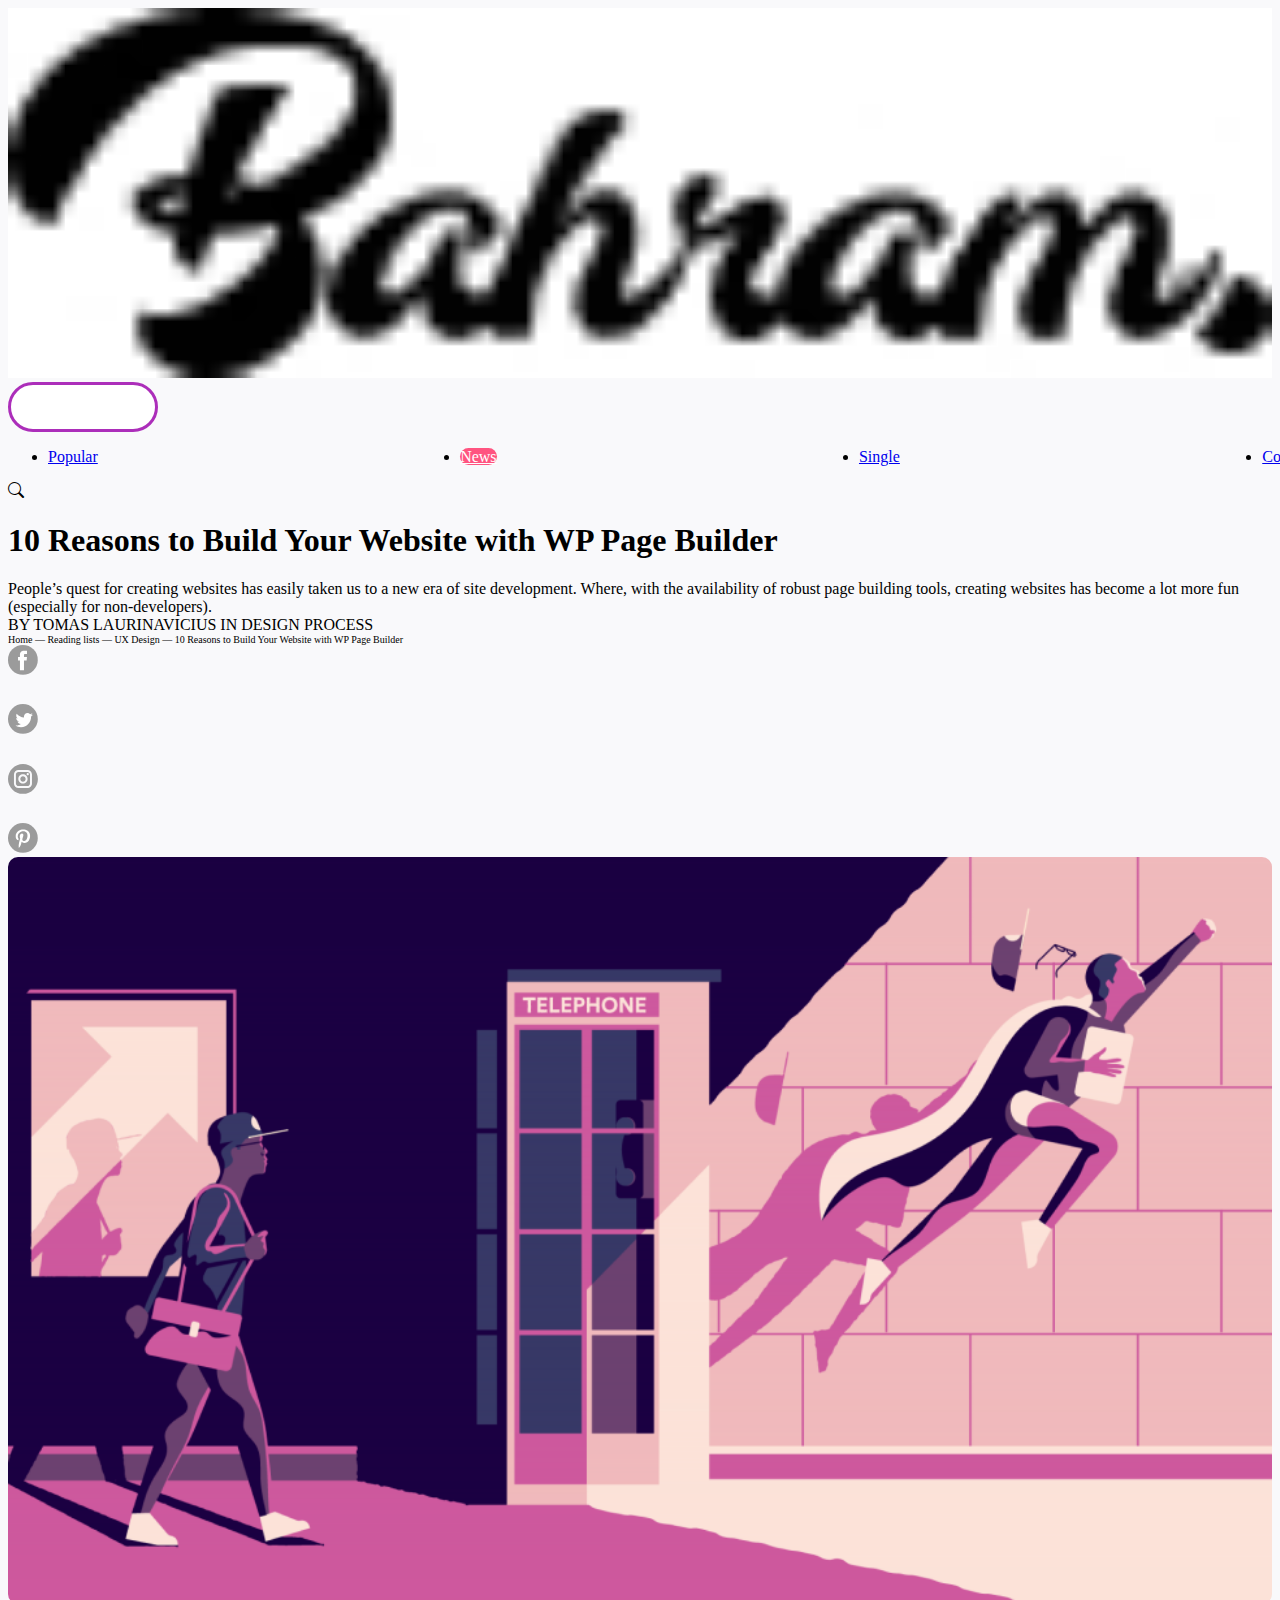
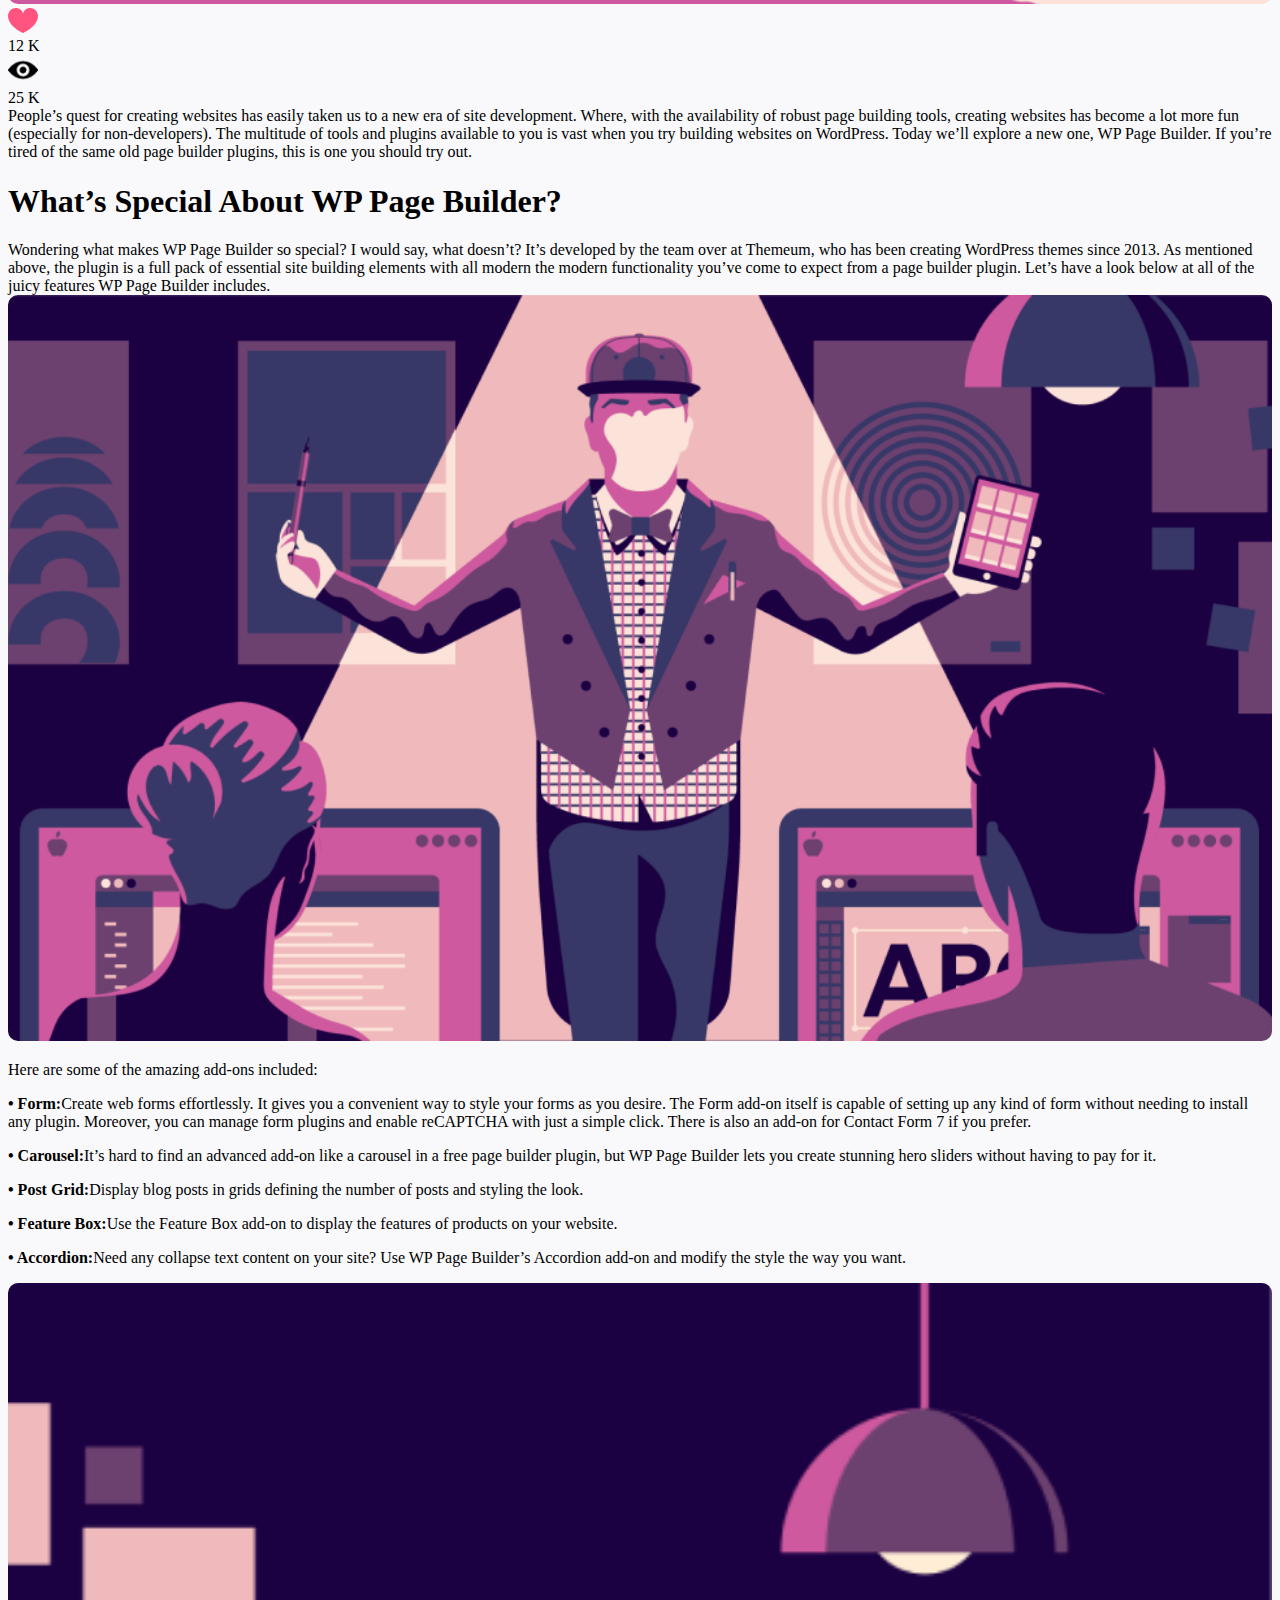
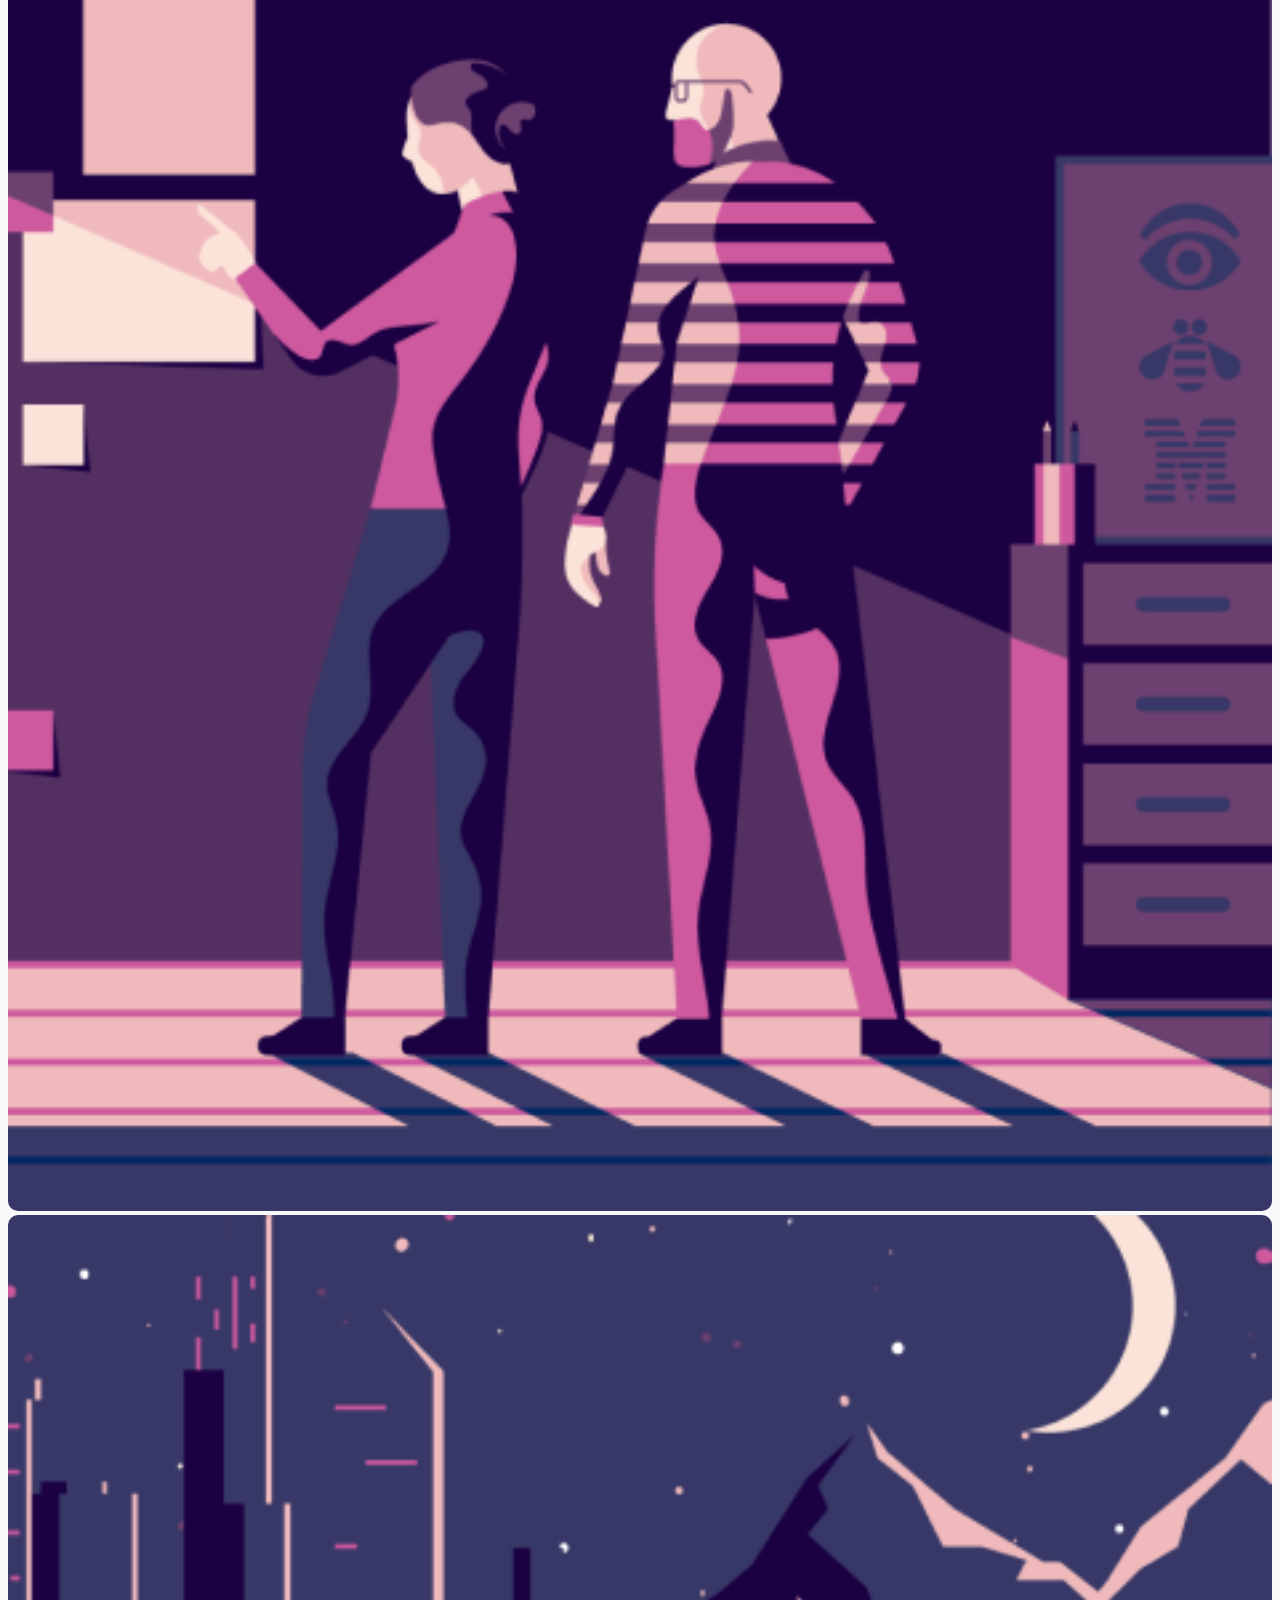
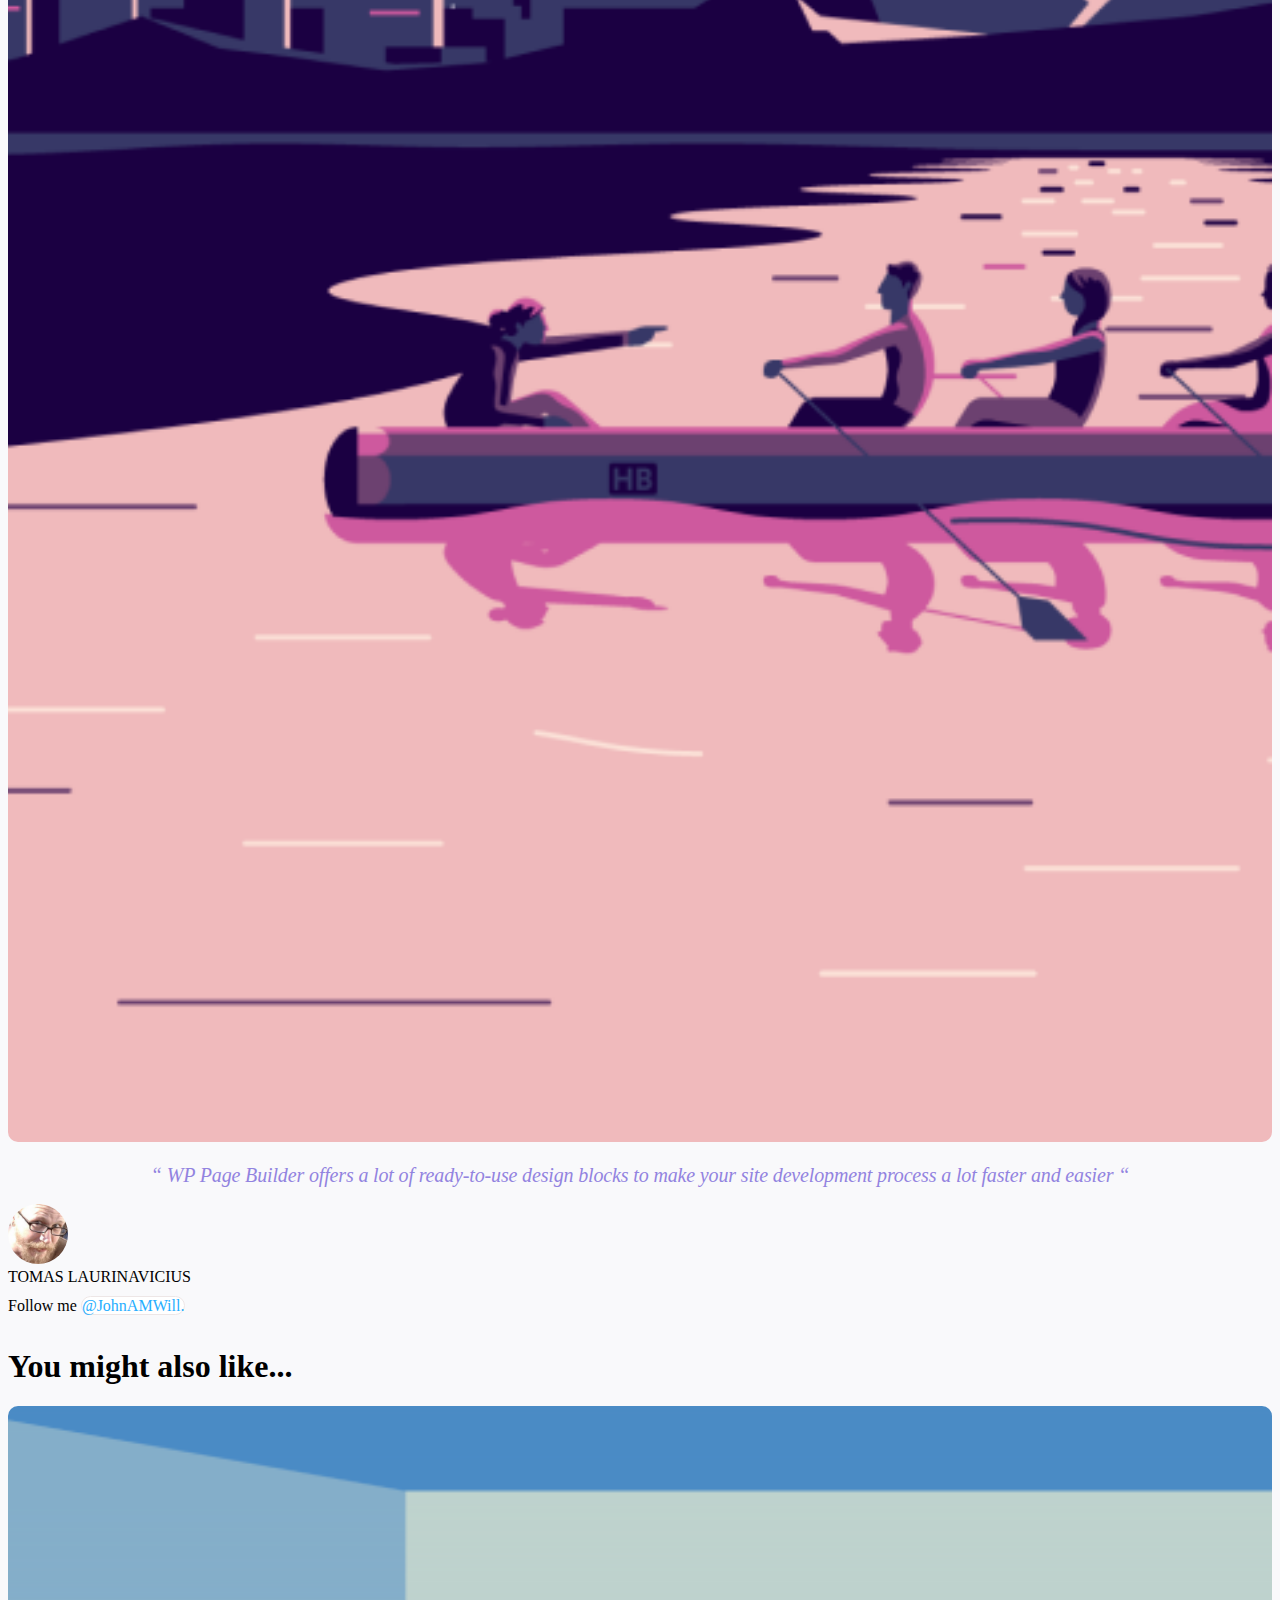
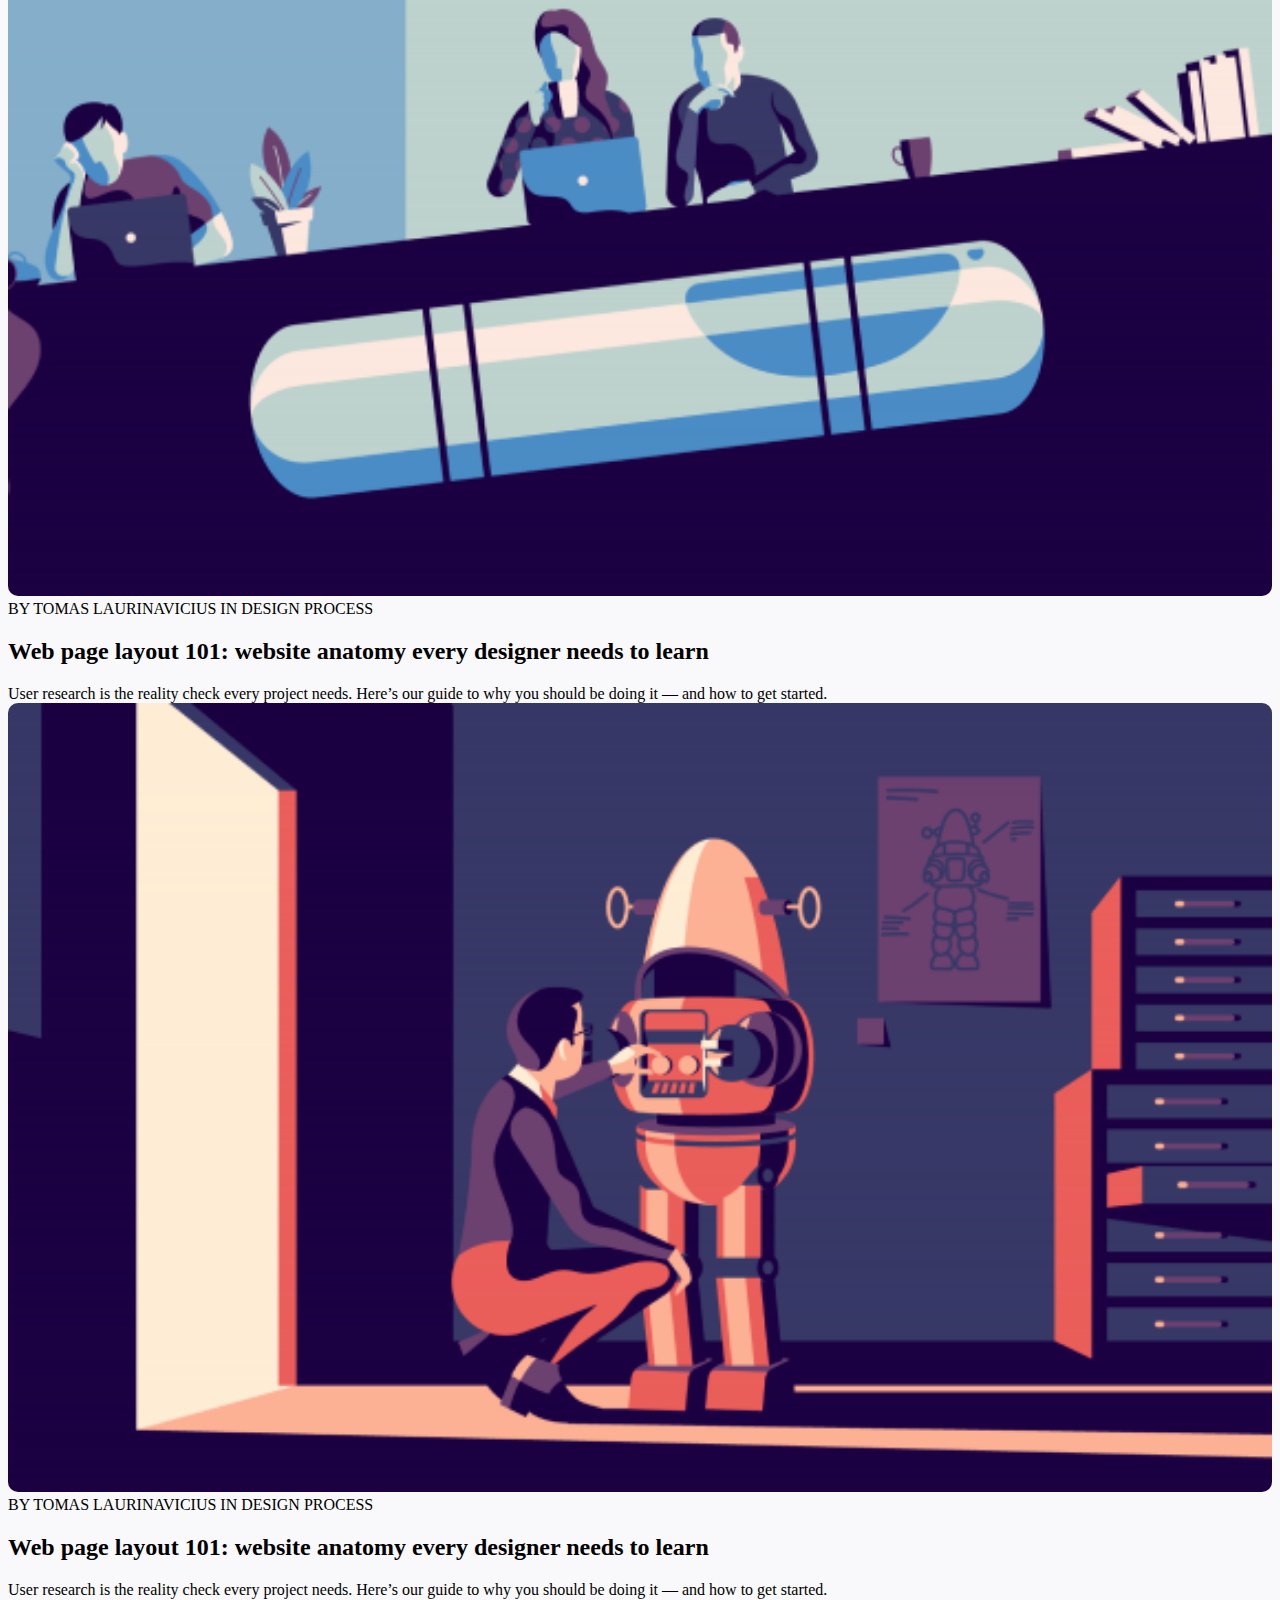
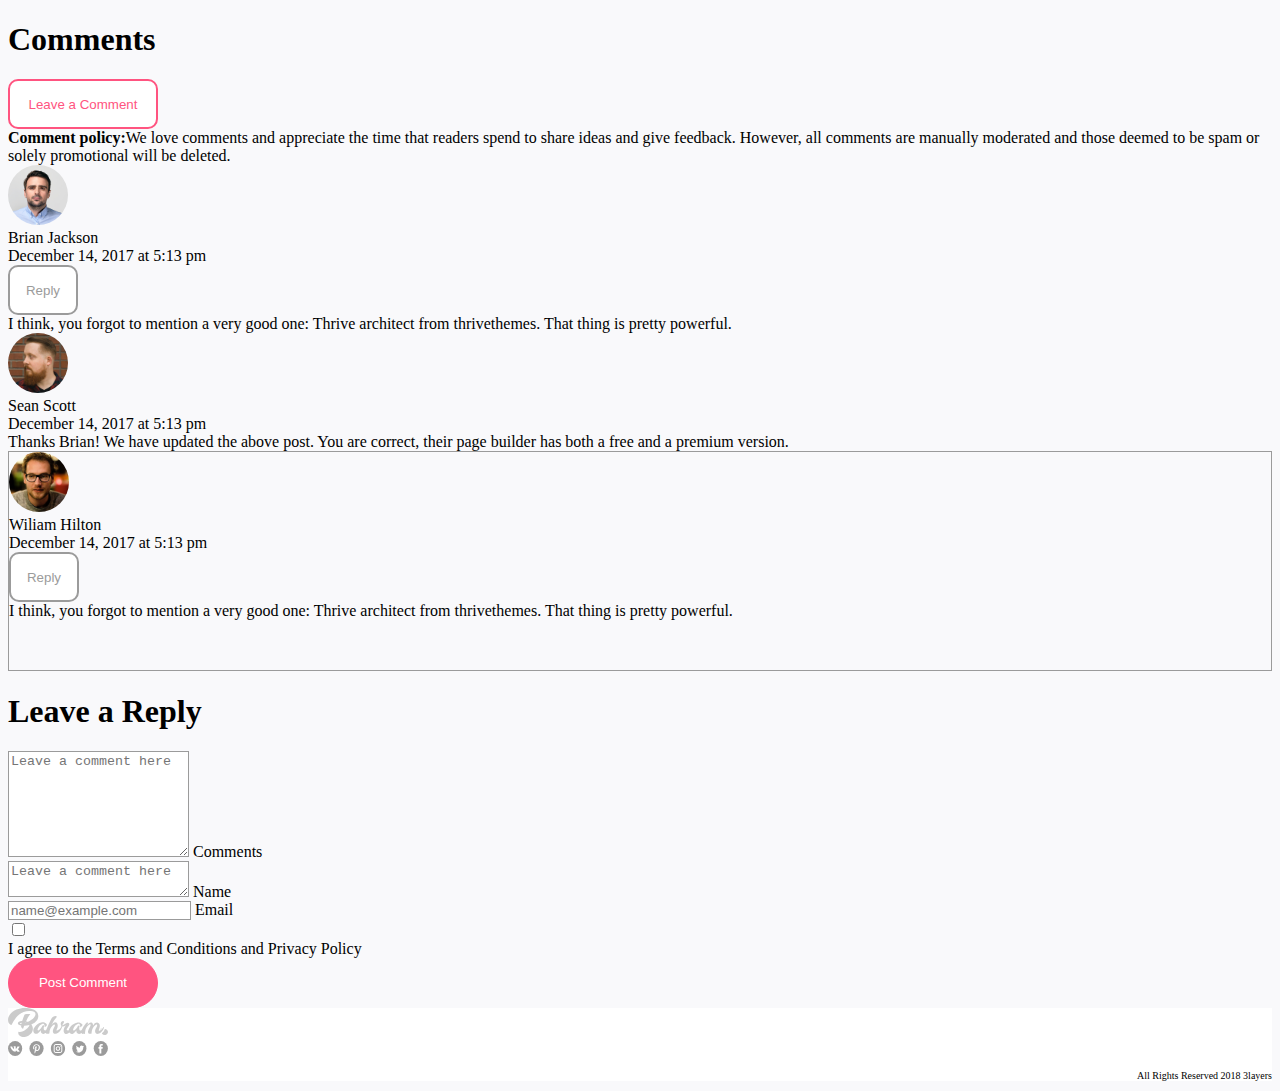
<file: single.html>
<!doctype html>
<html lang="en">

<head>
    <meta charset="utf-8">
    <meta name="viewport" content="width=device-width, initial-scale=1">
    <title>Single</title>

    <link href="https://cdn.jsdelivr.net/npm/bootstrap@5.2.3/dist/css/bootstrap.min.css" rel="stylesheet"
        integrity="sha384-rbsA2VBKQhggwzxH7pPCaAqO46MgnOM80zW1RWuH61DGLwZJEdK2Kadq2F9CUG65" crossorigin="anonymous">
    <script src="https://cdn.jsdelivr.net/npm/@popperjs/core@2.10.2/dist/umd/popper.min.js"></script>
    <link rel="stylesheet" href="https://cdn.jsdelivr.net/npm/bootstrap-icons@1.11.1/font/bootstrap-icons.css">
    <link rel="stylesheet" href="css/style.css">
</head>

<body>
    <section class="container-fluid">
        <div class="row">
            <div class="col-sm-9">
                <nav class="navbar navbar-expand-lg navbar-light bg-light ">
                    <a class="nav-link" href="">
                        <img class="me--20" src="assets/imatges/Group 13.jpg" alt="">
                    </a>
                    <button class="navbar-toggler" type="button" data-toggle="collapse"
                        data-target="#navbarSupportedContent" aria-controls="navbarSupportedContent"
                        aria-expanded="false" aria-label="Toggle navigation">
                        <span class="navbar-toggler-icon"></span>
                    </button>
                    <div class="collapse navbar-collapse" id="navbarSupportedContent">
                        <ul class="navbar-nav mr-auto">
                            <li class="nav-item active pe-5">
                                <a class="nav-link ms-5" href="index.html">Popular</a>
                            </li>
                            <li class="nav-item pe-5">
                                <a class="nav-link pink text-center" href="news.html">News</a>
                            </li>
                            <li class="nav-item pe-5">
                                <a class="nav-link" href="single.html">Single</a>
                            </li>
                            <li class="nav-item pe-5">
                                <a class="nav-link" href="contact.html">Contact</a>
                            </li>
                        </ul>
                    </div>
                </nav>
            </div>
            <div class="col-sm-3 d-flex justify-content-center align-items-center">
                <div class="col-sm-1"><i class="bi bi-search"></i></div>
            </div>


            <section class="row mt-5">
                <div class="col-sm-12 mt-5">
                    <div>
                        <h1>10 Reasons to Build Your Website with WP Page Builder</h1>
                    </div>
                </div>
                <div class="col-sm-12 mt-5">
                    <div><span>People’s quest for creating websites has easily taken us to a new era of site
                            development. Where, with the availability of robust page building tools, creating websites
                            has become a lot more fun (especially for non-developers).</span></div>
                </div>
                <di class="col-sm-12 mt-4">
                    <div><span>BY TOMAS LAURINAVICIUS IN DESIGN PROCESS</span></div>
                </di>
            </section>

            <section class="row mt-5">
                <div class="col-sm-12">
                    <div class="small"><span>Home — Reading lists — UX Design — 10 Reasons to Build Your Website with WP
                            Page Builder</span></div>
                </div>
                <div class="col-sm-1 mt-5">
                    <img class="media_1" src="./assets/imatges/Social Media_1.svg" alt="">
                </div>
                <div class="col-sm-10 mt-5">
                    <img class="img_border" src="./assets/imatges/3foto1.png" alt="">
                </div>
                <div class="col-sm-1 mt-5">
                    <img class="media_1 mt-5" src="./assets/imatges/corazon.svg" alt="">
                    <div class="mt-5"><span>12 K</span></div>
                    <img class="media_1 mt-5" src="./assets/imatges/eye.png" alt="">
                    <div class="mt-5"><span>25 K</span></div>
                </div>
                <div class="col-sm-1"></div>
                <div class="col-sm-10 mt-5"><span>People’s quest for creating websites has easily taken us to a new era
                        of site development. Where, with the availability of robust page building tools, creating
                        websites has become a lot more fun (especially for non-developers). The multitude of tools and
                        plugins available to you is vast when you try building websites on WordPress. Today we’ll
                        explore a new one, WP Page Builder. If you’re tired of the same old page builder plugins, this
                        is one you should try out.</span></div>
                <div class="col-sm-1"></div>

                <div class="col-sm-1"></div>
                <div class="col-sm-10 mt-5">
                    <div>
                        <h1>What’s Special About WP Page Builder?</h1>
                    </div>
                    <div class="mt-5"><span>Wondering what makes WP Page Builder so special? I would say, what doesn’t?
                            It’s developed by the team over at Themeum, who has been creating WordPress themes since
                            2013. As mentioned above, the plugin is a full pack of essential site building elements with
                            all modern the modern functionality you’ve come to expect from a page builder plugin. Let’s
                            have a look below at all of the juicy features WP Page Builder includes.</span></div>
                    <img class="img_border mt-5" src="./assets/imatges/3foto2.png" alt="">
                    <div>
                        <p class="mt-5">Here are some of the amazing add-ons included:</p>
                        <p class="mt-5"><strong>• Form:</strong>Create web forms effortlessly. It gives you a convenient
                            way to style your forms as you desire. The Form add-on itself is capable of setting up any
                            kind of form without needing to install any plugin. Moreover, you can manage form plugins
                            and enable reCAPTCHA with just a simple click. There is also an add-on for Contact Form 7 if
                            you prefer.</p>
                        <p class="mt-5"><strong>• Carousel:</strong>It’s hard to find an advanced add-on like a carousel
                            in a free page builder plugin, but WP Page Builder lets you create stunning hero sliders
                            without having to pay for it.</p>
                        <p class="mt-5"><strong>• Post Grid:</strong>Display blog posts in grids defining the number of
                            posts and styling the look.</p>
                        <p class="mt-5"><strong>• Feature Box:</strong>Use the Feature Box add-on to display the
                            features of products on your website.</p>
                        <p class="mt-5"><strong>• Accordion:</strong>Need any collapse text content on your site? Use WP
                            Page Builder’s Accordion add-on and modify the style the way you want.</p>
                    </div>

                    <div class="row mt-5">
                        <div class="col-sm-6">
                            <img class="img_border" src="./assets/imatges/3foto3.png" alt="">
                        </div>
                        <div class="col-sm-6">
                            <img class="img_border" src="./assets/imatges/3foto4.png" alt="">
                        </div>
                    </div>

                    <div class="nota mt-5"><span>“ WP Page Builder offers a lot of ready-to-use design blocks to make
                            your site development process a lot faster and easier “</span></div>

                    <section class="row mt-5">
                        <div class="col-sm-5"></div>
                        <div class="col-sm-2 align-items-center">
                            <img class="circulo" src="./assets/imatges/3foto5.png" alt="">
                            <div class="mt-2"><span>TOMAS LAURINAVICIUS</span></div>
                            <div><span>Follow me <span class="email">@JohnAMWill.</span></span></div>
                        </div>
                        <div class="col-sm-5"></div>
                    </section>

                    <section class="row mt-5">
                        <div class="col-sm-12">
                            <h1>You might also like...</h1>
                        </div>
                        <div class="col-sm-6 mt-5">
                            <div><img class="img_border" src="./assets/imatges/3foto6.png" alt=""></div>
                            <div>
                                <div class="mt-5"><span>BY TOMAS LAURINAVICIUS IN DESIGN PROCESS</span></div>
                                <div class="mt-5">
                                    <h2>Web page layout 101: website anatomy every designer needs to learn</h2>
                                </div>
                                <div class="mt-5"><span>User research is the reality check every project needs. Here’s
                                        our guide to why you should be doing it — and how to get started.</span></div>
                            </div>
                        </div>
                        <div class="col-sm-6 mt-5">
                            <div><img class="img_border" src="./assets/imatges/3foto7.png" alt=""></div>
                            <div>
                                <div class="mt-5"><span>BY TOMAS LAURINAVICIUS IN DESIGN PROCESS</span></div>
                                <div class="mt-5">
                                    <h2>Web page layout 101: website anatomy every designer needs to learn</h2>
                                </div>
                                <div class="mt-5"><span>User research is the reality check every project needs. Here’s
                                        our guide
                                        to why you should be doing it — and how to get started.</span></div>
                            </div>
                        </div>
                    </section>

                    <section class="row mt-5">
                        <div class="col-sm-10 mt-5">
                            <h1>Comments</h1>
                        </div>
                        <div class="col-sm-2 mt-5">
                            <button class="leave">Leave a Comment</button>
                        </div>
                        <div class="col-sm-12 mt-5">
                            <div><strong>Comment policy:</strong><span>We love comments and appreciate the time that
                                    readers spend to share ideas and give feedback. However, all comments are manually
                                    moderated and those deemed to be spam or solely promotional will be deleted.</span>
                            </div>
                        </div>
                        <div class="col-sm-2 mt-5">
                            <img class="circulo" src="./assets/imatges/3foto8.png" alt="">
                        </div>
                        <div class="row col-sm-10">
                            <div class="col-sm-4 mt-5"><span>Brian Jackson</span></div>
                            <div class="col-sm-6 mt-5"><span>December 14, 2017 at 5:13 pm</span></div>
                            <div class="col-sm-2 mt-4"><button class="Reply">Reply</button></div>
                        </div>
                        <div class="col-sm-1"></div>
                        <div class="col-sm-11">
                            <div><span>I think, you forgot to mention a very good one: Thrive architect from
                                    thrivethemes. That thing is pretty powerful.</span></div>
                        </div>
                        <div class="col-sm-1"></div>
                        <div class="col-sm-2 mt-5">
                            <img class="circulo" src="./assets/imatges/3foto9.png" alt="">
                        </div>
                        <div class="row col-sm-9">
                            <div class="col-sm-4 mt-5"><span>Sean Scott</span></div>
                            <div class="col-sm-5 mt-5"><span>December 14, 2017 at 5:13 pm</span></div>
                        </div>
                        <div class="col-sm-3"></div>
                        <div class="col-sm-9">
                            <div><span>Thanks Brian! We have updated the above post. You are correct, their page builder
                                    has both a free and a premium version.</span></div>
                        </div>
                        <div class="row col-sm-12 box mt-5">
                            <div class="col-sm-2 mt-4">
                                <img class="circulo" src="./assets/imatges/3foto10.png" alt="">
                            </div>
                            <div class="row col-sm-10">
                                <div class="col-sm-4 mt-5"><span>Wiliam Hilton</span></div>
                                <div class="col-sm-6 mt-5"><span>December 14, 2017 at 5:13 pm</span></div>
                                <div class="col-sm-2 mt-3"><button class="Reply">Reply</button></div>
                            </div>
                            <div class="col-sm-2"></div>
                            <div class="col-sm-10">
                                <div class="pading"><span>I think, you forgot to mention a very good one: Thrive
                                        architect from thrivethemes. That thing is pretty powerful.</span></div>
                            </div>
                        </div>
                    </section>

                    <section class="row">
                        <div class="col-sm-12 mt-5">
                            <h1>Leave a Reply</h1>
                        </div>

                        <div class="form-floating mt-5">
                            <textarea class="form-control" placeholder="Leave a comment here" id="floatingTextarea2"
                                style="height: 100px"></textarea>
                            <label for="floatingTextarea2 mt-5">Comments</label>
                        </div>
                        <div class="form-floating mt-5">
                            <textarea class="form-control" placeholder="Leave a comment here"
                                id="floatingTextarea"></textarea>
                            <label for="floatingTextarea">Name</label>
                        </div>
                        <form class="form-floating mt-5">
                            <input type="email" class="form-control is-invalid" id="floatingInputInvalid"
                                placeholder="name@example.com" value="">
                            <label for="floatingInputInvalid">Email</label>
                        </form>
                        <div class="row col-sm-12 mt-5">
                            <input class="col-sm-1 form-check-input" type="checkbox" id="checkboxNoLabel" value=""
                                aria-label="...">
                            <div class="col-sm-11"><span>I agree to the Terms and Conditions and Privacy Policy</span>
                            </div>
                        </div>
                        <div class="col-sm-12 mt-5">
                            <button class="Post">Post Comment</button>
                        </div>
                    </section>
                </div>
            </section>


            <footer class="row mt-5 pageFooter">
                <div class="col-sm-4">
                    <img class="footer_img" src="./assets/imatges/Group 13.svg" alt="">
                </div>
                <div class="col-sm-4 d-flex justify-content-center align-items-center">
                    <img class="footer_img" src="./assets/imatges/Social Media.svg" alt="">
                </div>
                <div class="col-sm-4">
                    <p class="footer">All Rights Reserved 2018 3layers</p>
                </div>
            </footer>

        </div>
    </section>

    <script src="https://cdn.jsdelivr.net/npm/bootstrap@5.2.3/dist/js/bootstrap.bundle.min.js"
        integrity="sha384-kenU1KFdBIe4zVF0s0G1M5b4hcpxyD9F7jL+jjXkk+Q2h455rYXK/7HAuoJl+0I4"
        crossorigin="anonymous"></script>

</body>

</html>
</file>
<file: css/style.css>
body {
    min-height: 100vh;
    background-color: #F9F9FB;
  }
  .navbar-nav {
    width: 100%;
    display: flex;
    justify-content: space-between;
  }

.background-principal{
    background-image: url('../assets/imatges/imagen-opaca.jpg');
    background-size: cover;
    font-family: Open Sans; 

    background-position: center;
}
.background2{
    background-image: url('../assets/imatges/chap6_ent_sprint-1920x1080.png');
    background-size: cover;
    background-position: center ;
}
.background3{
  background-image: url('../assets/imatges/chap4_ent_sprint-1920x1080.png');
  background-repeat: no-repeat;
  background-size: cover;
  height: 100%;
  background-position: center;
}
.background4{
  background-image: url('../assets/imatges/chap1_ent_sprint-1920x1080.png');
  background-size: cover;
  background-position: center ;
}
.background5{
  background-image: url('../assets/imatges/Ch2-Design-Sprints-Final-1764x992.png');
  background-size: cover;
  background-position: center;
  height: 600px;

}
.background6{
  background-image: url('../assets/imatges/designbetter_website_book_assets_illustrations_principlesofproductdesign_breaktheblackbox-1920x1081.png');
  background-size: cover;
  background-position: center;
  height: 600px;

}

.background7{
  background-image: url('../assets/imatges/background7.png');
  background-size: cover;
  background-position: center;
  height: 600px;
  background-repeat: no-repeat;
}

.background8{
  background-image: url('../assets/imatges/background8.png');
  background-size: cover;
  background-position: center;
  height: 600px;
  background-repeat: no-repeat;
}

.background9{
  background-image: url('../assets/imatges/background9.png');
  background-size: cover;
  background-position: center;
  height: 600px;
  background-repeat: no-repeat;
}

.background10{
  background-image: url('../assets/imatges/background10.png');
  background-size: cover;
  background-position: center;
  height: 600px;
  background-repeat: no-repeat;
}

.background11{
  background-image: url('../assets/imatges/background11.png');
  background-size: cover;
  background-position: center;
  height: 600px;
  background-repeat: no-repeat;
}

.background12{
  background-image: url('../assets/imatges/background12.png');
  background-size: cover;
  background-position: center;
  height: 600px;
  background-repeat: no-repeat;
}

.background13{
  background-image: url('../assets/imatges/background13.png');
  background-size: cover;
  background-position: center;
  height: 600px;
  background-repeat: no-repeat;
}

.background14{
  background-image: url('../assets/imatges/background14.png');
  background-size: cover;
  background-position: center;
  height: 600px;
  background-repeat: no-repeat;
}

.background15{
  background-image: url('../assets/imatges/background15.png');
  background-size: cover;
  background-position: center;
  height: 600px;
  background-repeat: no-repeat;
}

.background16{
  background-image: url('../assets/imatges/background16.png');
  background-size: cover;
  background-position: center;
  height: 600px;
  background-repeat: no-repeat;
}

.background17{
  background-image: url('../assets/imatges/background17.png');
  background-size: cover;
  background-position: center;
  height: 600px;
  background-repeat: no-repeat;
}

.background18{
  background-image: url('../assets/imatges/background18.png');
  background-size: cover;
  background-position: center;
  height: 600px;
  background-repeat: no-repeat;
}

.background19{
  background-image: url('../assets/imatges/background19.png');
  background-size: cover;
  background-position: center;
  height: 600px;
  background-repeat: no-repeat;
}

.background20{
  background-image: url('../assets/imatges/background20.png');
  background-size: cover;
  background-position: center;
  height: 600px;
  background-repeat: no-repeat;
}



img{width: 100%;}

.carrousell .col-sm-2{
  overflow: hidden;
}

.carrousell .col-sm-2.box{
    width: 80px;
    height: 225px ;
    border: 1px solid #000;
    
}

.carrousell .col-sm-2 img {
  width: 100%;
  height: 100%;
} 


button{
  border: 3px solid rgb(172, 46, 186);
  border-radius: 50px;
  background-color: white;
  color: rgb(172, 46, 186);
  width: 150px;
  height: 50px;
  font-weight: 3px;
}



.background-box{
  background-color: #fff;
  border: 0.5px solid #ede6e6;
  border-radius: 20px;
  display: flex;
}

.email{
  border-radius: 30px;
  border: 0.5px solid #ede6e6;
  background-color: #fff;
  height: 50px;

}

.pink{
  border-radius: 30px;
  background-color: #FF5480;
  color: #fff;
  width: 100px;
  height: 47px;
}

.icons{
  width: 20px;
}

.footer{
  font-size: x-small;
  text-align: right;
}

.footer_img{
  width: 100px;
}

.pageFooter{
  background-color: #fff;
  border: 1px #ede6e6;
}
 .pink{
  background-color: #FF5480;
 }

 .media_1{
  width: 30px;
 }

 .img_border{
  border-radius: 10px;
 }

 .small{
  font-size: x-small;
  color: ;
 }

 .nota{
  color: #9283E0;
  text-align: center;
  font-family: Open Sans;
  font-size: 20px;
  font-style: italic;
  font-weight: 300;
  line-height: 58px; /* 241.667% */
  letter-spacing: -0.15px;
 }

 .email{
  color: #27AEFF;
  font-family: Open Sans;
  font-size: 16px;
  font-style: normal;
  font-weight: 400;
  line-height: 40px;
 }

 .circulo{
  border-radius: 70px;
  width: 60px;
 }

 button.leave{
  background-color: #fff;
  border-radius: 10px;
  color: #FF5480;
  border: 2px solid #FF5480;
 }

 button.Reply{
  background-color: #fff;
  border-radius: 10px;
  color: #9B9B9B ;
  border: 2px solid #9b9b9b;
  width: 70px;
  height: 50px;
 }

 .box{
  background: #f9f9fb;
  border: 1px solid #9b9b9b;
 }

 .pading{
  padding: 0 0 50px 0;
 }

 .Post{
  background: #FF5480;
  color: #fff;
  border-radius: 30px;
  border: 1px solid #ff5480;
 }

 .form-control{
  border: 1px solid #9b9b9b ;
 }

 .fin{
  width: 50px;
  margin: 15px;
 }
</file>
